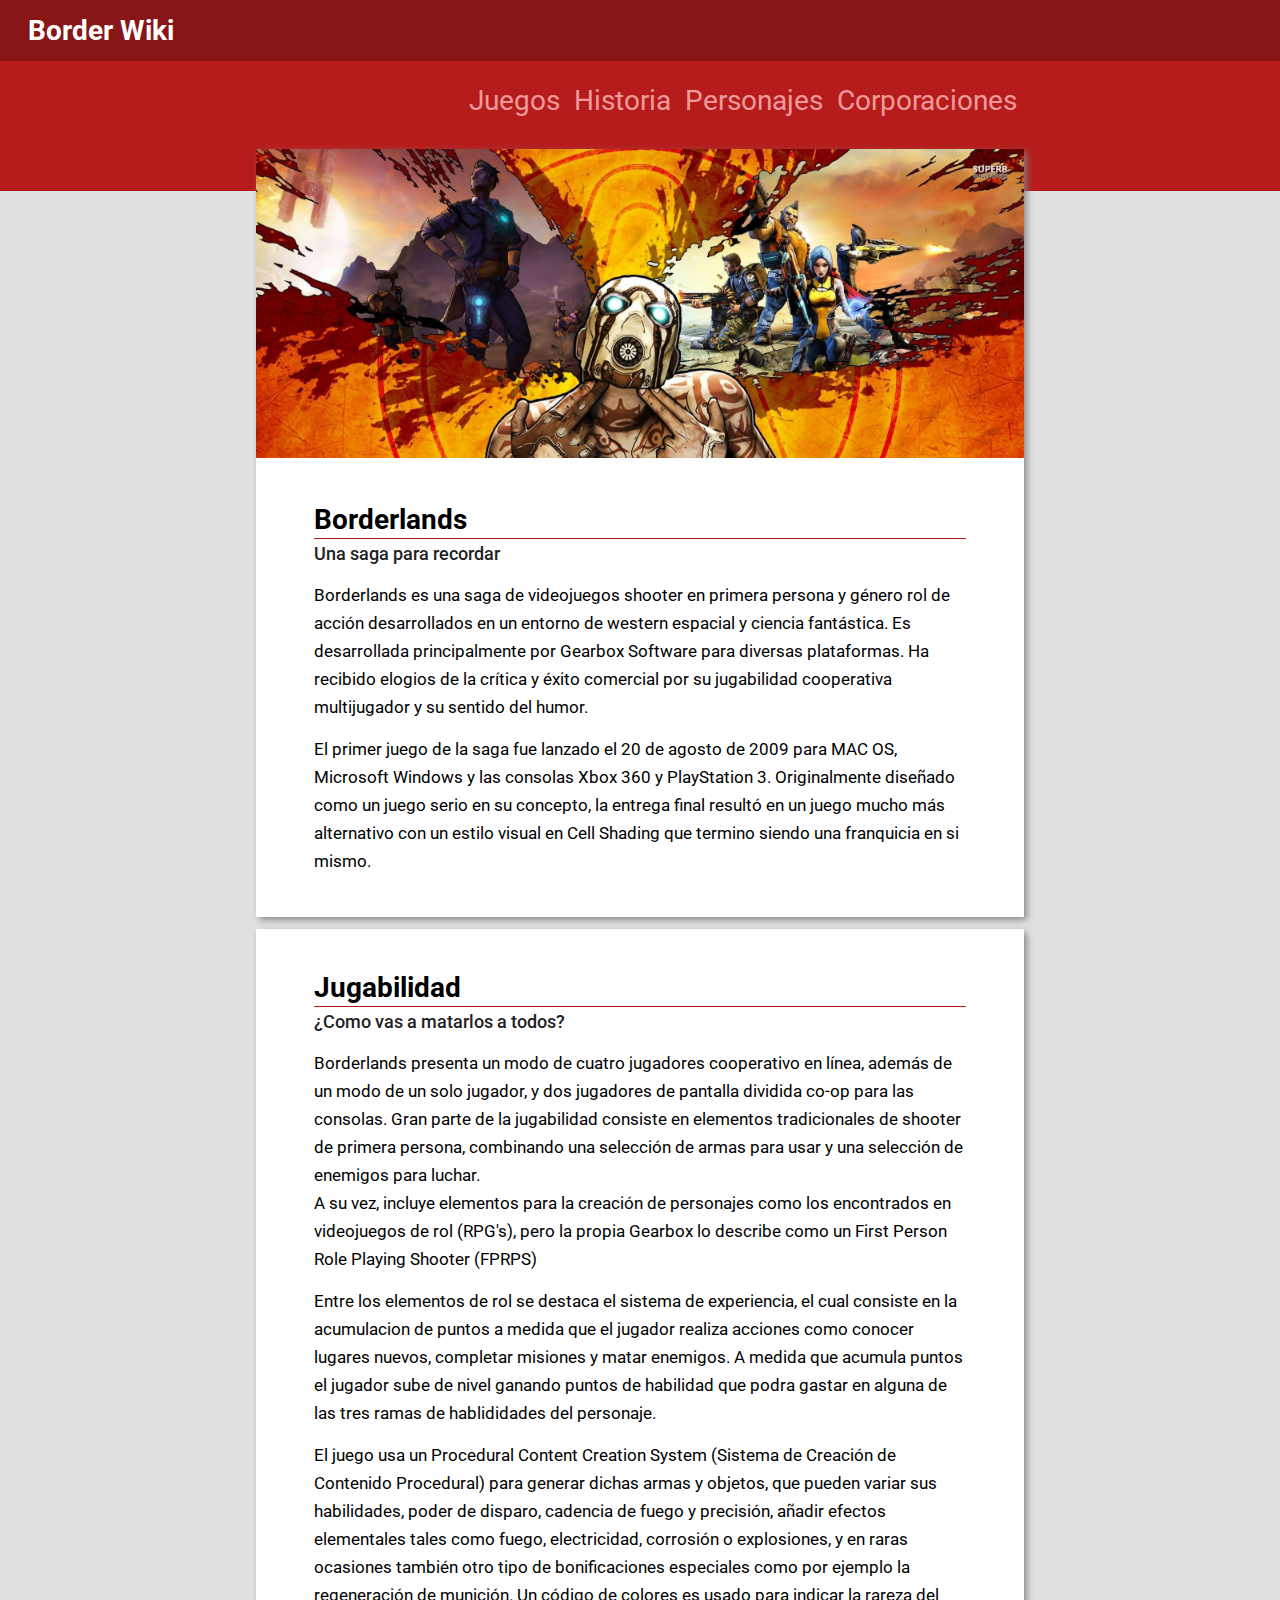
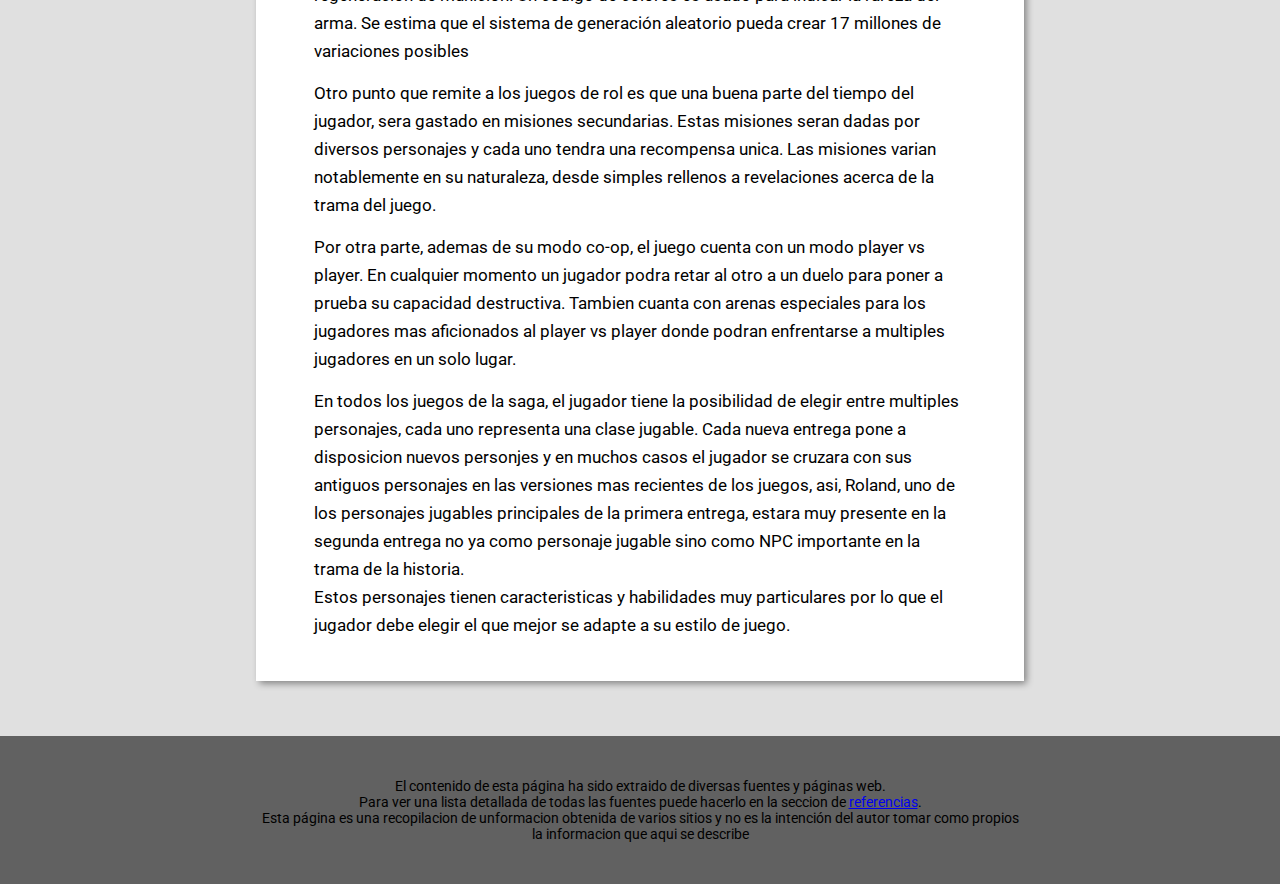
<file: index.html>
<!DOCTYPE html>
<html lang="es">
	<head>
		<title>Borderlands Wiki</title>
		<meta charset="utf-8">
		<link rel="stylesheet" type="text/css" href="style.css">
		<link rel="stylesheet" type="text/css" href="layout.css">
		<link href="https://fonts.googleapis.com/css?family=Roboto" rel="stylesheet">
	</head>

	<body>
		<header>
			<a href="index.html"><h1>Border Wiki</h1></a>
		</header>

		<nav id="navigation">
			<ul>
				<li><a href="html/corporaciones.html">Corporaciones</a></li>
				<li><a href="html/personajes.html">Personajes</a></li>
				<li><a href="html/historia.html">Historia</a></li>
				<li><a href="html/juegos.html">Juegos</a></li>
				<div></div>
			</ul>
		</nav>

		<section class="main_content">
			<img src="images/front_image.jpg" alt="Front image" class="front_image">
			<h1>Borderlands</h1>
			<h2>Una saga para recordar</h2>

			<p>Borderlands es una saga de videojuegos shooter en primera persona y género rol de acción desarrollados en un entorno de western espacial y ciencia fantástica. Es desarrollada principalmente por Gearbox Software para diversas plataformas. Ha recibido elogios de la crítica y éxito comercial por su jugabilidad cooperativa multijugador y su sentido del humor.</p>
			<p>El primer juego de la saga fue lanzado el 20 de agosto de 2009 para MAC OS, Microsoft Windows y las consolas Xbox 360 y PlayStation 3. Originalmente diseñado como un juego serio en su concepto, la entrega final resultó en un juego mucho más alternativo con un estilo visual en Cell Shading que termino siendo una franquicia en si mismo.</p>
		</section>

		<section class="main_content">
			<h1>Jugabilidad</h1>
			<h2>¿Como vas a matarlos a todos?</h2>
			
			<p>Borderlands presenta un modo de cuatro jugadores cooperativo en línea, además de un modo de un solo jugador, y dos jugadores de pantalla dividida co-op para las consolas. Gran parte de la jugabilidad consiste en elementos tradicionales de shooter de primera persona, combinando una selección de armas para usar y una selección de enemigos para luchar.<br>
			A su vez, incluye elementos para la creación de personajes como los encontrados en videojuegos de rol (RPG's), pero la propia Gearbox lo describe como un First Person Role Playing Shooter (FPRPS)</p>
			
			<p>Entre los elementos de rol se destaca el sistema de experiencia, el cual consiste en la acumulacion de puntos a medida que el jugador realiza acciones como conocer lugares nuevos, completar misiones y matar enemigos. A medida que acumula puntos el jugador sube de nivel ganando puntos de habilidad que podra gastar en alguna de las tres ramas de hablididades del personaje.</p>
			
			<p>El juego usa un Procedural Content Creation System (Sistema de Creación de Contenido Procedural) para generar dichas armas y objetos, que pueden variar sus habilidades, poder de disparo, cadencia de fuego y precisión, añadir efectos elementales tales como fuego, electricidad, corrosión o explosiones, y en raras ocasiones también otro tipo de bonificaciones especiales como por ejemplo la regeneración de munición. Un código de colores es usado para indicar la rareza del arma. Se estima que el sistema de generación aleatorio pueda crear 17 millones de variaciones posibles</p>
			
			<p>Otro punto que remite a los juegos de rol es que una buena parte del tiempo del jugador, sera gastado en misiones secundarias. Estas misiones seran dadas por diversos personajes y cada uno tendra una recompensa unica. Las misiones varian notablemente en su naturaleza, desde simples rellenos a revelaciones acerca de la trama del juego.</p>

			<p>Por otra parte, ademas de su modo co-op, el juego cuenta con un modo player vs player. En cualquier momento un jugador podra retar al otro a un duelo para poner a prueba su capacidad destructiva. Tambien cuanta con arenas especiales para los jugadores mas aficionados al player vs player donde podran enfrentarse a multiples jugadores en un solo lugar.</p>

			<p>En todos los juegos de la saga, el jugador tiene la posibilidad de elegir entre multiples personajes, cada uno representa una clase jugable. Cada nueva entrega pone a disposicion nuevos personjes y en muchos casos el jugador se cruzara con sus antiguos personajes en las versiones mas recientes de los juegos, asi, Roland, uno de los personajes jugables principales de la primera entrega, estara muy presente en la segunda entrega no ya como personaje jugable sino como NPC importante en la trama de la historia.<br>
			Estos personajes tienen caracteristicas y habilidades muy particulares por lo que el jugador debe elegir el que mejor se adapte a su estilo de juego.</p>
		</section>

		<footer>
			<p>El contenido de esta página ha sido extraido de diversas fuentes y páginas web.</p>
			<p>Para ver una lista detallada de todas las fuentes puede hacerlo en la seccion de <a href="#">referencias</a>.</p>
			<p>Esta página es una recopilacion de unformacion obtenida de varios sitios y no es la intención del autor tomar como propios la informacion que aqui se describe</p>
		</footer>


	</body>
</html>
</file>
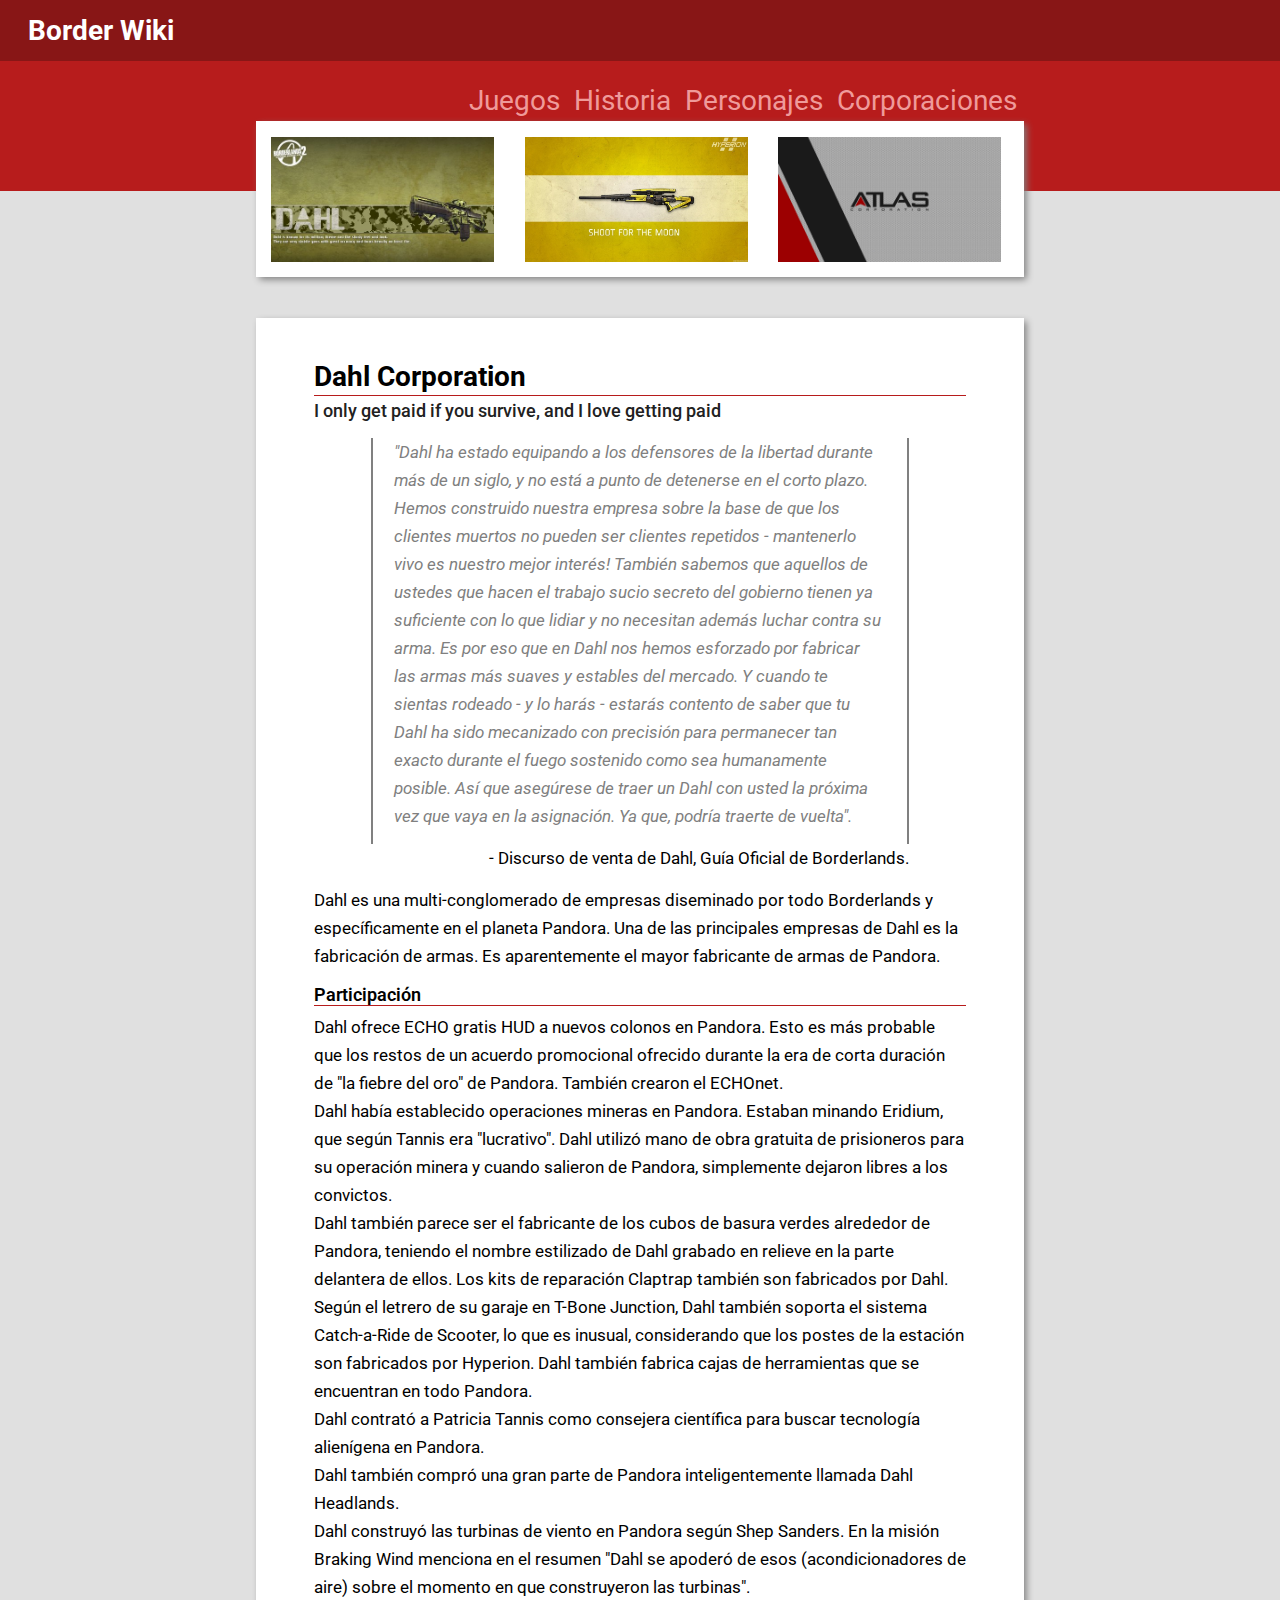
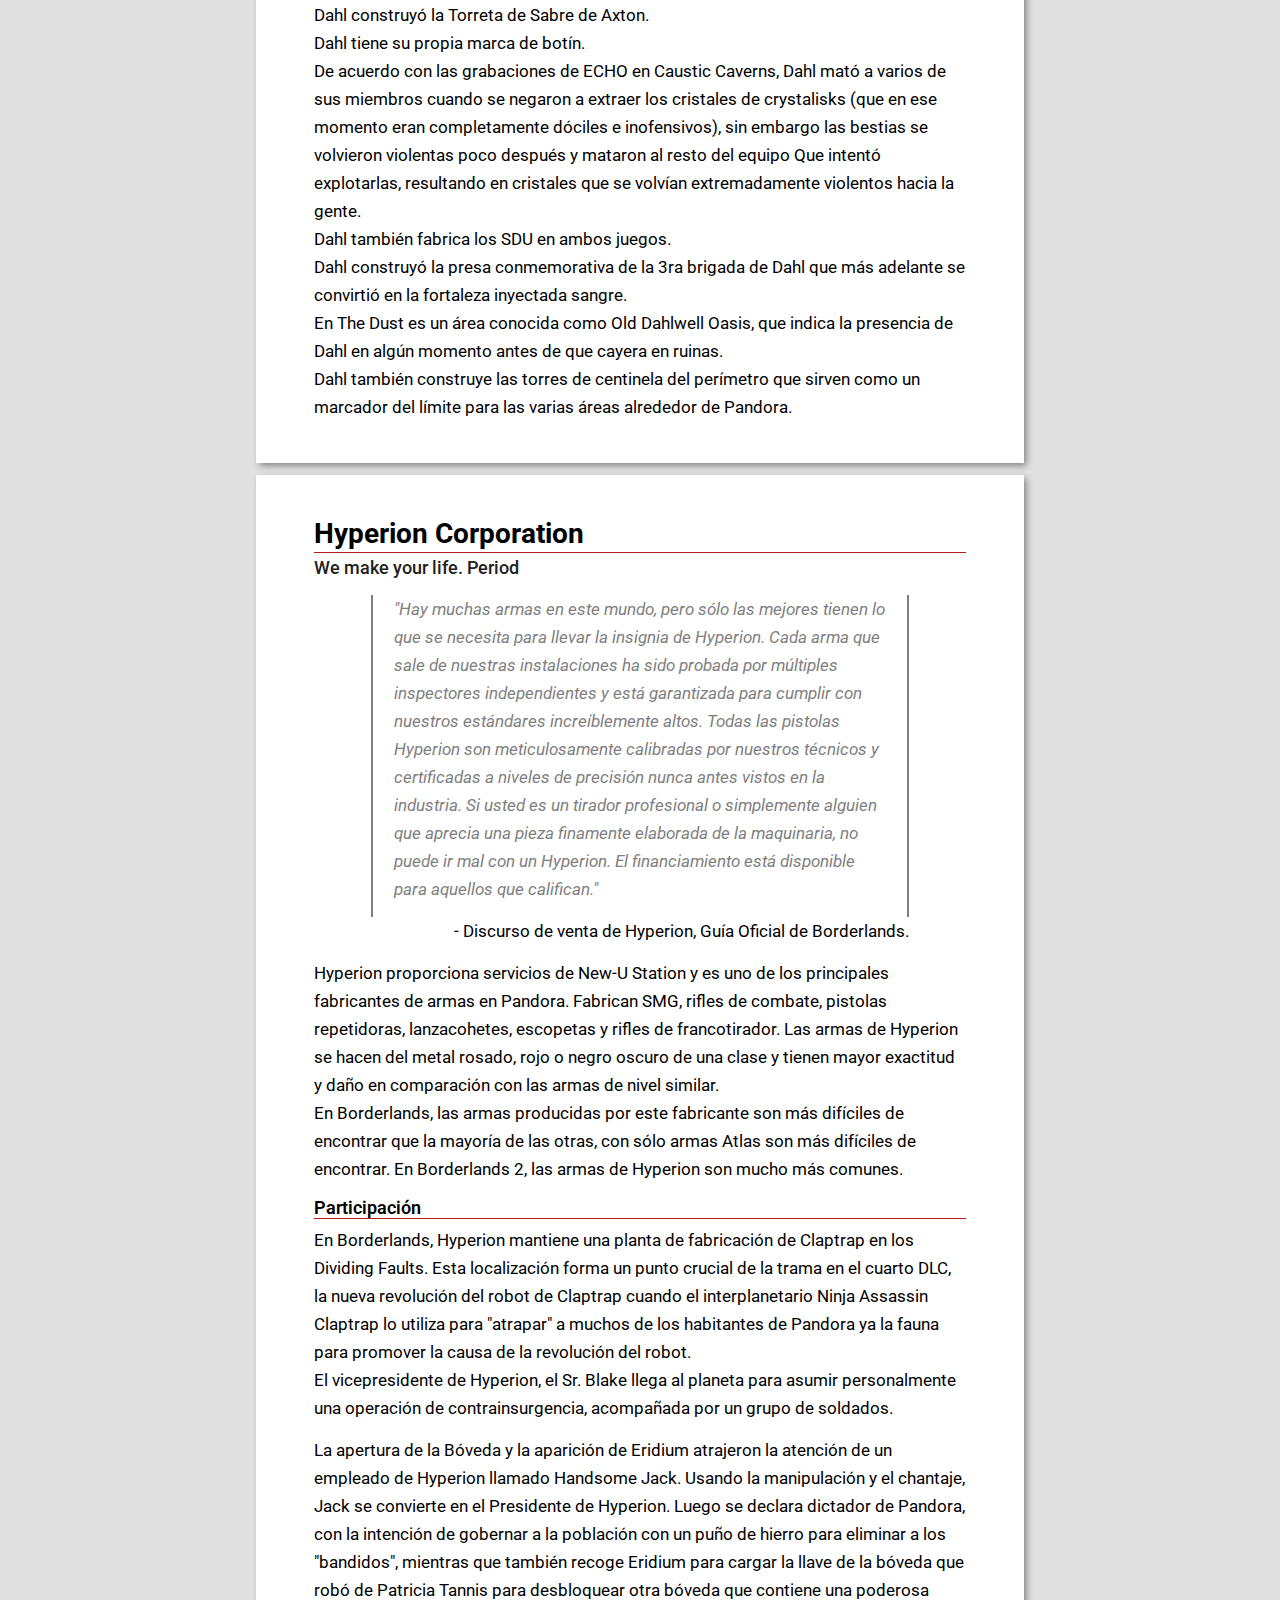
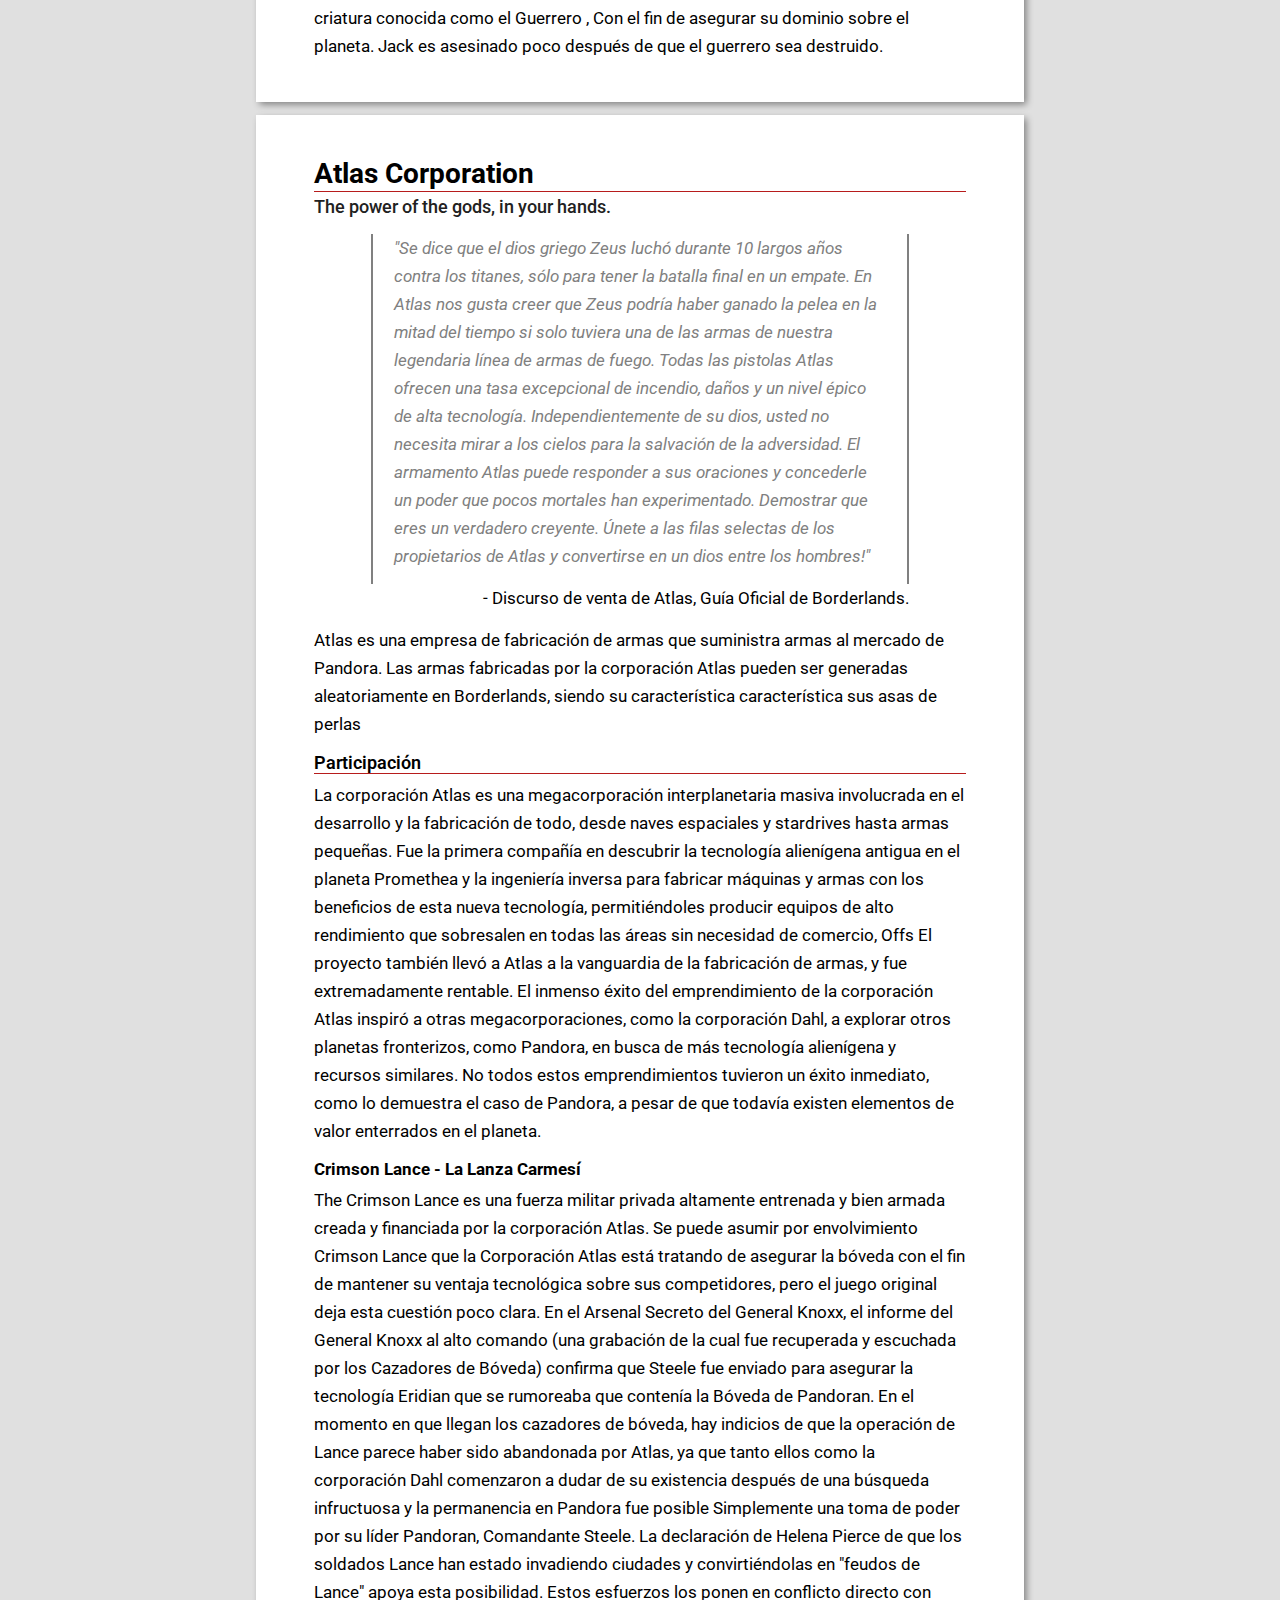
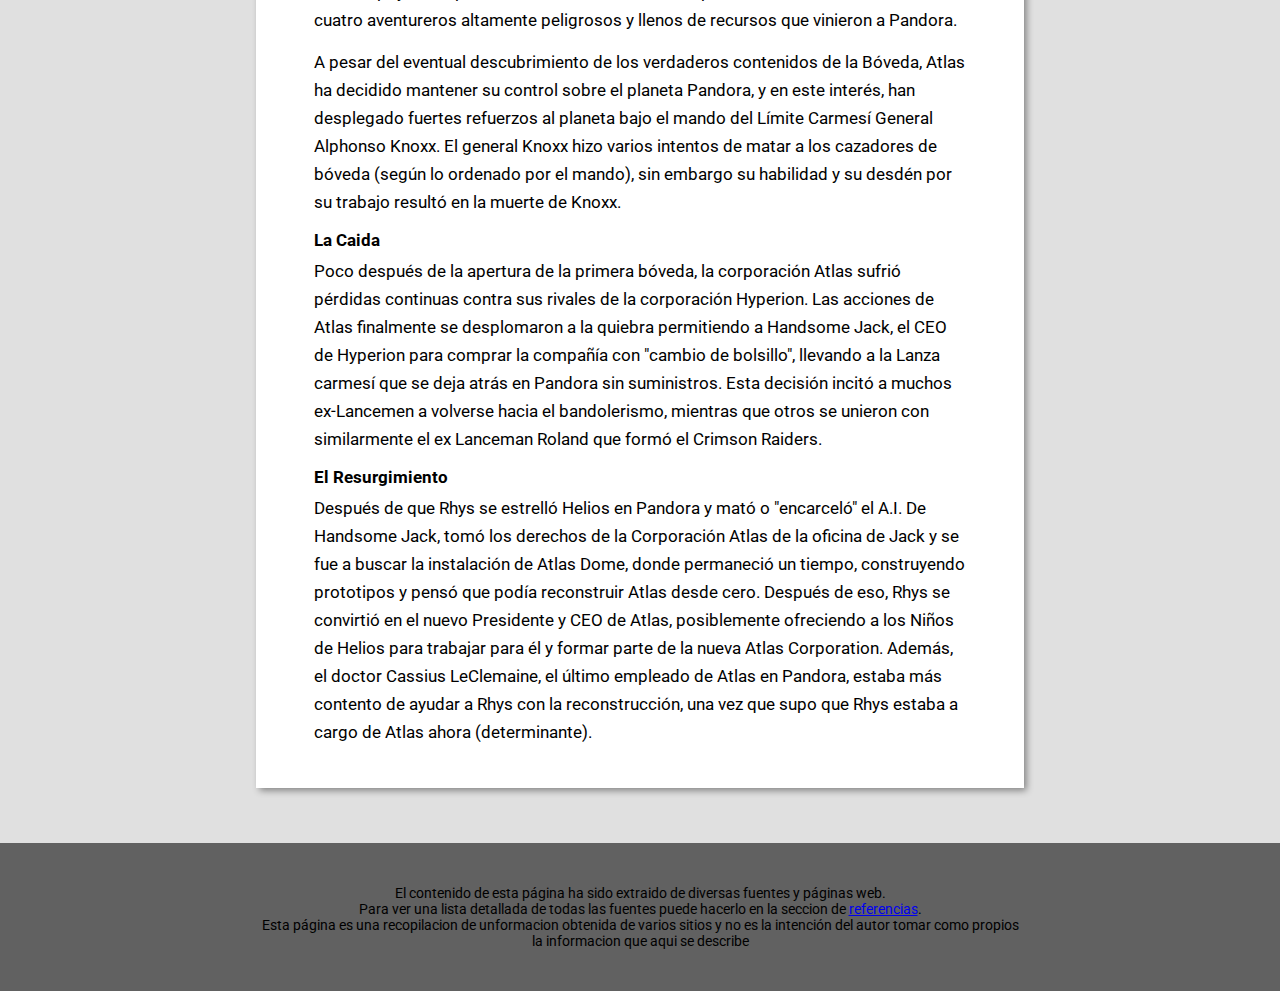
<file: html/corporaciones.html>
<!DOCTYPE html>
<html lang="es">
	<head>
		<title>Borderlands Wiki</title>
		<meta charset="utf-8">
		<link rel="stylesheet" type="text/css" href="../style.css">
		<link rel="stylesheet" type="text/css" href="../layout.css">
		<link href="https://fonts.googleapis.com/css?family=Roboto" rel="stylesheet">
	</head>

	<body>
		<header>
			<a href="../index.html"><h1>Border Wiki</h1></a>
		</header>

		<nav id="navigation">
			<ul>
				<li><a href="corporaciones.html">Corporaciones</a></li>
				<li><a href="personajes.html">Personajes</a></li>
				<li><a href="historia.html">Historia</a></li>
				<li><a href="juegos.html">Juegos</a></li>
				<div></div>
			</ul>
		</nav>

		<section class="corporaciones">
			<a href="#dahl"><img src="../images/dahl.jpg" alt="Dahl"></a>
			<a href="#hyperion"><img src="../images/hyperion.jpg" alt="Hyperion"></a>
			<a href="#atlas"><img src="../images/atlas.jpg" alt="Atlas"></a>
		</section>

		<section class="main_content" id="dahl">
			<h1>Dahl Corporation</h1>
			<h2>I only get paid if you survive, and I love getting paid</h2>
			<p class="quote">"Dahl ha estado equipando a los defensores de la libertad durante más de un siglo, y no está a punto de detenerse en el corto plazo. Hemos construido nuestra empresa sobre la base de que los clientes muertos no pueden ser clientes repetidos - mantenerlo vivo es nuestro mejor interés! También sabemos que aquellos de ustedes que hacen el trabajo sucio secreto del gobierno tienen ya suficiente con lo que lidiar y no necesitan además luchar contra su arma. Es por eso que en Dahl nos hemos esforzado por fabricar las armas más suaves y estables del mercado. Y cuando te sientas rodeado - y lo harás - estarás contento de saber que tu Dahl ha sido mecanizado con precisión para permanecer tan exacto durante el fuego sostenido como sea humanamente posible. Así que asegúrese de traer un Dahl con usted la próxima vez que vaya en la asignación. Ya que, podría traerte de vuelta".
			</p>
			<p class="quote_author">- Discurso de venta de Dahl, Guía Oficial de Borderlands.</p>
			
			<p class="resumen">Dahl es una multi-conglomerado de empresas diseminado por todo Borderlands y específicamente en el planeta Pandora. Una de las principales empresas de Dahl es la fabricación de armas. Es aparentemente el mayor fabricante de armas de Pandora.</p>
			
			<h3>Participación</h3>
			<p>Dahl ofrece ECHO gratis HUD a nuevos colonos en Pandora. Esto es más probable que los restos de un acuerdo promocional ofrecido durante la era de corta duración de "la fiebre del oro" de Pandora. También crearon el ECHOnet.<br>
			Dahl había establecido operaciones mineras en Pandora. Estaban minando Eridium, que según Tannis era "lucrativo". Dahl utilizó mano de obra gratuita de prisioneros para su operación minera y cuando salieron de Pandora, simplemente dejaron libres a los convictos.<br>
			Dahl también parece ser el fabricante de los cubos de basura verdes alrededor de Pandora, teniendo el nombre estilizado de Dahl grabado en relieve en la parte delantera de ellos. Los kits de reparación Claptrap también son fabricados por Dahl. Según el letrero de su garaje en T-Bone Junction, Dahl también soporta el sistema Catch-a-Ride de Scooter, lo que es inusual, considerando que los postes de la estación son fabricados por Hyperion.
			Dahl también fabrica cajas de herramientas que se encuentran en todo Pandora.<br>
			Dahl contrató a Patricia Tannis como consejera científica para buscar tecnología alienígena en Pandora.<br>
			Dahl también compró una gran parte de Pandora inteligentemente llamada Dahl Headlands.<br>
			Dahl construyó las turbinas de viento en Pandora según Shep Sanders. En la misión Braking Wind menciona en el resumen "Dahl se apoderó de esos (acondicionadores de aire) sobre el momento en que construyeron las turbinas".<br>
			Dahl construyó la Torreta de Sabre de Axton.<br>
			Dahl tiene su propia marca de botín.<br>
			De acuerdo con las grabaciones de ECHO en Caustic Caverns, Dahl mató a varios de sus miembros cuando se negaron a extraer los cristales de crystalisks (que en ese momento eran completamente dóciles e inofensivos), sin embargo las bestias se volvieron violentas poco después y mataron al resto del equipo Que intentó explotarlas, resultando en cristales que se volvían extremadamente violentos hacia la gente.<br>
			Dahl también fabrica los SDU en ambos juegos.<br>
			Dahl construyó la presa conmemorativa de la 3ra brigada de Dahl que más adelante se convirtió en la fortaleza inyectada sangre.<br>
			En The Dust es un área conocida como Old Dahlwell Oasis, que indica la presencia de Dahl en algún momento antes de que cayera en ruinas.<br>
			Dahl también construye las torres de centinela del perímetro que sirven como un marcador del límite para las varias áreas alrededor de Pandora.</p>
		</section>

		<section class="main_content" id="hyperion">
			<h1>Hyperion Corporation</h1>
			<h2>We make your life. Period</h2>
			<p class="quote">"Hay muchas armas en este mundo, pero sólo las mejores tienen lo que se necesita para llevar la insignia de Hyperion. Cada arma que sale de nuestras instalaciones ha sido probada por múltiples inspectores independientes y está garantizada para cumplir con nuestros estándares increíblemente altos. Todas las pistolas Hyperion son meticulosamente calibradas por nuestros técnicos y certificadas a niveles de precisión nunca antes vistos en la industria. Si usted es un tirador profesional o simplemente alguien que aprecia una pieza finamente elaborada de la maquinaria, no puede ir mal con un Hyperion. El financiamiento está disponible para aquellos que califican."</p>
			<p class="quote_author">- Discurso de venta de Hyperion, Guía Oficial de Borderlands.</p>
			
			<p class="resumen">Hyperion proporciona servicios de New-U Station y es uno de los principales fabricantes de armas en Pandora. Fabrican SMG, rifles de combate, pistolas repetidoras, lanzacohetes, escopetas y rifles de francotirador. Las armas de Hyperion se hacen del metal rosado, rojo o negro oscuro de una clase y tienen mayor exactitud y daño en comparación con las armas de nivel similar.<br>
			En Borderlands, las armas producidas por este fabricante son más difíciles de encontrar que la mayoría de las otras, con sólo armas Atlas son más difíciles de encontrar. En Borderlands 2, las armas de Hyperion son mucho más comunes.</p>
			
			<h3>Participación</h3>
			<p>En Borderlands, Hyperion mantiene una planta de fabricación de Claptrap en los Dividing Faults. Esta localización forma un punto crucial de la trama en el cuarto DLC, la nueva revolución del robot de Claptrap cuando el interplanetario Ninja Assassin Claptrap lo utiliza para "atrapar" a muchos de los habitantes de Pandora ya la fauna para promover la causa de la revolución del robot.<br>
			El vicepresidente de Hyperion, el Sr. Blake llega al planeta para asumir personalmente una operación de contrainsurgencia, acompañada por un grupo de soldados.</p>

			<p>La apertura de la Bóveda y la aparición de Eridium atrajeron la atención de un empleado de Hyperion llamado Handsome Jack. Usando la manipulación y el chantaje, Jack se convierte en el Presidente de Hyperion. Luego se declara dictador de Pandora, con la intención de gobernar a la población con un puño de hierro para eliminar a los "bandidos", mientras que también recoge Eridium para cargar la llave de la bóveda que robó de Patricia Tannis para desbloquear otra bóveda que contiene una poderosa criatura conocida como el Guerrero , Con el fin de asegurar su dominio sobre el planeta. Jack es asesinado poco después de que el guerrero sea destruido.</p>
		</section>

		<section class="main_content" id="atlas">
			<h1>Atlas Corporation</h1>
			<h2>The power of the gods, in your hands.</h2>
			<p class=quote>"Se dice que el dios griego Zeus luchó durante 10 largos años contra los titanes, sólo para tener la batalla final en un empate. En Atlas nos gusta creer que Zeus podría haber ganado la pelea en la mitad del tiempo si solo tuviera una de las armas de nuestra legendaria línea de armas de fuego. Todas las pistolas Atlas ofrecen una tasa excepcional de incendio, daños y un nivel épico de alta tecnología. Independientemente de su dios, usted no necesita mirar a los cielos para la salvación de la adversidad. El armamento Atlas puede responder a sus oraciones y concederle un poder que pocos mortales han experimentado. Demostrar que eres un verdadero creyente. Únete a las filas selectas de los propietarios de Atlas y convertirse en un dios entre los hombres!"</p>
			<p class="quote_author">- Discurso de venta de Atlas, Guía Oficial de Borderlands.</p>

			<p class="resumen">Atlas es una empresa de fabricación de armas que suministra armas al mercado de Pandora. Las armas fabricadas por la corporación Atlas pueden ser generadas aleatoriamente en Borderlands, siendo su característica característica sus asas de perlas</p>
			
			<h3>Participación</h3>
			<p>La corporación Atlas es una megacorporación interplanetaria masiva involucrada en el desarrollo y la fabricación de todo, desde naves espaciales y stardrives hasta armas pequeñas. Fue la primera compañía en descubrir la tecnología alienígena antigua en el planeta Promethea y la ingeniería inversa para fabricar máquinas y armas con los beneficios de esta nueva tecnología, permitiéndoles producir equipos de alto rendimiento que sobresalen en todas las áreas sin necesidad de comercio, Offs El proyecto también llevó a Atlas a la vanguardia de la fabricación de armas, y fue extremadamente rentable. El inmenso éxito del emprendimiento de la corporación Atlas inspiró a otras megacorporaciones, como la corporación Dahl, a explorar otros planetas fronterizos, como Pandora, en busca de más tecnología alienígena y recursos similares. No todos estos emprendimientos tuvieron un éxito inmediato, como lo demuestra el caso de Pandora, a pesar de que todavía existen elementos de valor enterrados en el planeta.</p>

			<h4>Crimson Lance - La Lanza Carmesí</h4>
			<p>The Crimson Lance es una fuerza militar privada altamente entrenada y bien armada creada y financiada por la corporación Atlas. Se puede asumir por envolvimiento Crimson Lance que la Corporación Atlas está tratando de asegurar la bóveda con el fin de mantener su ventaja tecnológica sobre sus competidores, pero el juego original deja esta cuestión poco clara. En el Arsenal Secreto del General Knoxx, el informe del General Knoxx al alto comando (una grabación de la cual fue recuperada y escuchada por los Cazadores de Bóveda) confirma que Steele fue enviado para asegurar la tecnología Eridian que se rumoreaba que contenía la Bóveda de Pandoran. En el momento en que llegan los cazadores de bóveda, hay indicios de que la operación de Lance parece haber sido abandonada por Atlas, ya que tanto ellos como la corporación Dahl comenzaron a dudar de su existencia después de una búsqueda infructuosa y la permanencia en Pandora fue posible Simplemente una toma de poder por su líder Pandoran, Comandante Steele. La declaración de Helena Pierce de que los soldados Lance han estado invadiendo ciudades y convirtiéndolas en "feudos de Lance" apoya esta posibilidad. Estos esfuerzos los ponen en conflicto directo con cuatro aventureros altamente peligrosos y llenos de recursos que vinieron a Pandora.</p>
			<p>A pesar del eventual descubrimiento de los verdaderos contenidos de la Bóveda, Atlas ha decidido mantener su control sobre el planeta Pandora, y en este interés, han desplegado fuertes refuerzos al planeta bajo el mando del Límite Carmesí General Alphonso Knoxx. El general Knoxx hizo varios intentos de matar a los cazadores de bóveda (según lo ordenado por el mando), sin embargo su habilidad y su desdén por su trabajo resultó en la muerte de Knoxx.</p>

			<h4>La Caida</h4>
			<p>Poco después de la apertura de la primera bóveda, la corporación Atlas sufrió pérdidas continuas contra sus rivales de la corporación Hyperion. Las acciones de Atlas finalmente se desplomaron a la quiebra permitiendo a Handsome Jack, el CEO de Hyperion para comprar la compañía con "cambio de bolsillo", llevando a la Lanza carmesí que se deja atrás en Pandora sin suministros. Esta decisión incitó a muchos ex-Lancemen a volverse hacia el bandolerismo, mientras que otros se unieron con similarmente el ex Lanceman Roland que formó el Crimson Raiders.</p>

			<h4>El Resurgimiento</h4>
			<p>Después de que Rhys se estrelló Helios en Pandora y mató o "encarceló" el A.I. De Handsome Jack, tomó los derechos de la Corporación Atlas de la oficina de Jack y se fue a buscar la instalación de Atlas Dome, donde permaneció un tiempo, construyendo prototipos y pensó que podía reconstruir Atlas desde cero. Después de eso, Rhys se convirtió en el nuevo Presidente y CEO de Atlas, posiblemente ofreciendo a los Niños de Helios para trabajar para él y formar parte de la nueva Atlas Corporation. Además, el doctor Cassius LeClemaine, el último empleado de Atlas en Pandora, estaba más contento de ayudar a Rhys con la reconstrucción, una vez que supo que Rhys estaba a cargo de Atlas ahora (determinante).</p>
		</section>

		<footer>
			<p>El contenido de esta página ha sido extraido de diversas fuentes y páginas web.</p>
			<p>Para ver una lista detallada de todas las fuentes puede hacerlo en la seccion de <a href="#">referencias</a>.</p>
			<p>Esta página es una recopilacion de unformacion obtenida de varios sitios y no es la intención del autor tomar como propios la informacion que aqui se describe</p>
		</footer>

	</body>
</html>
</file>
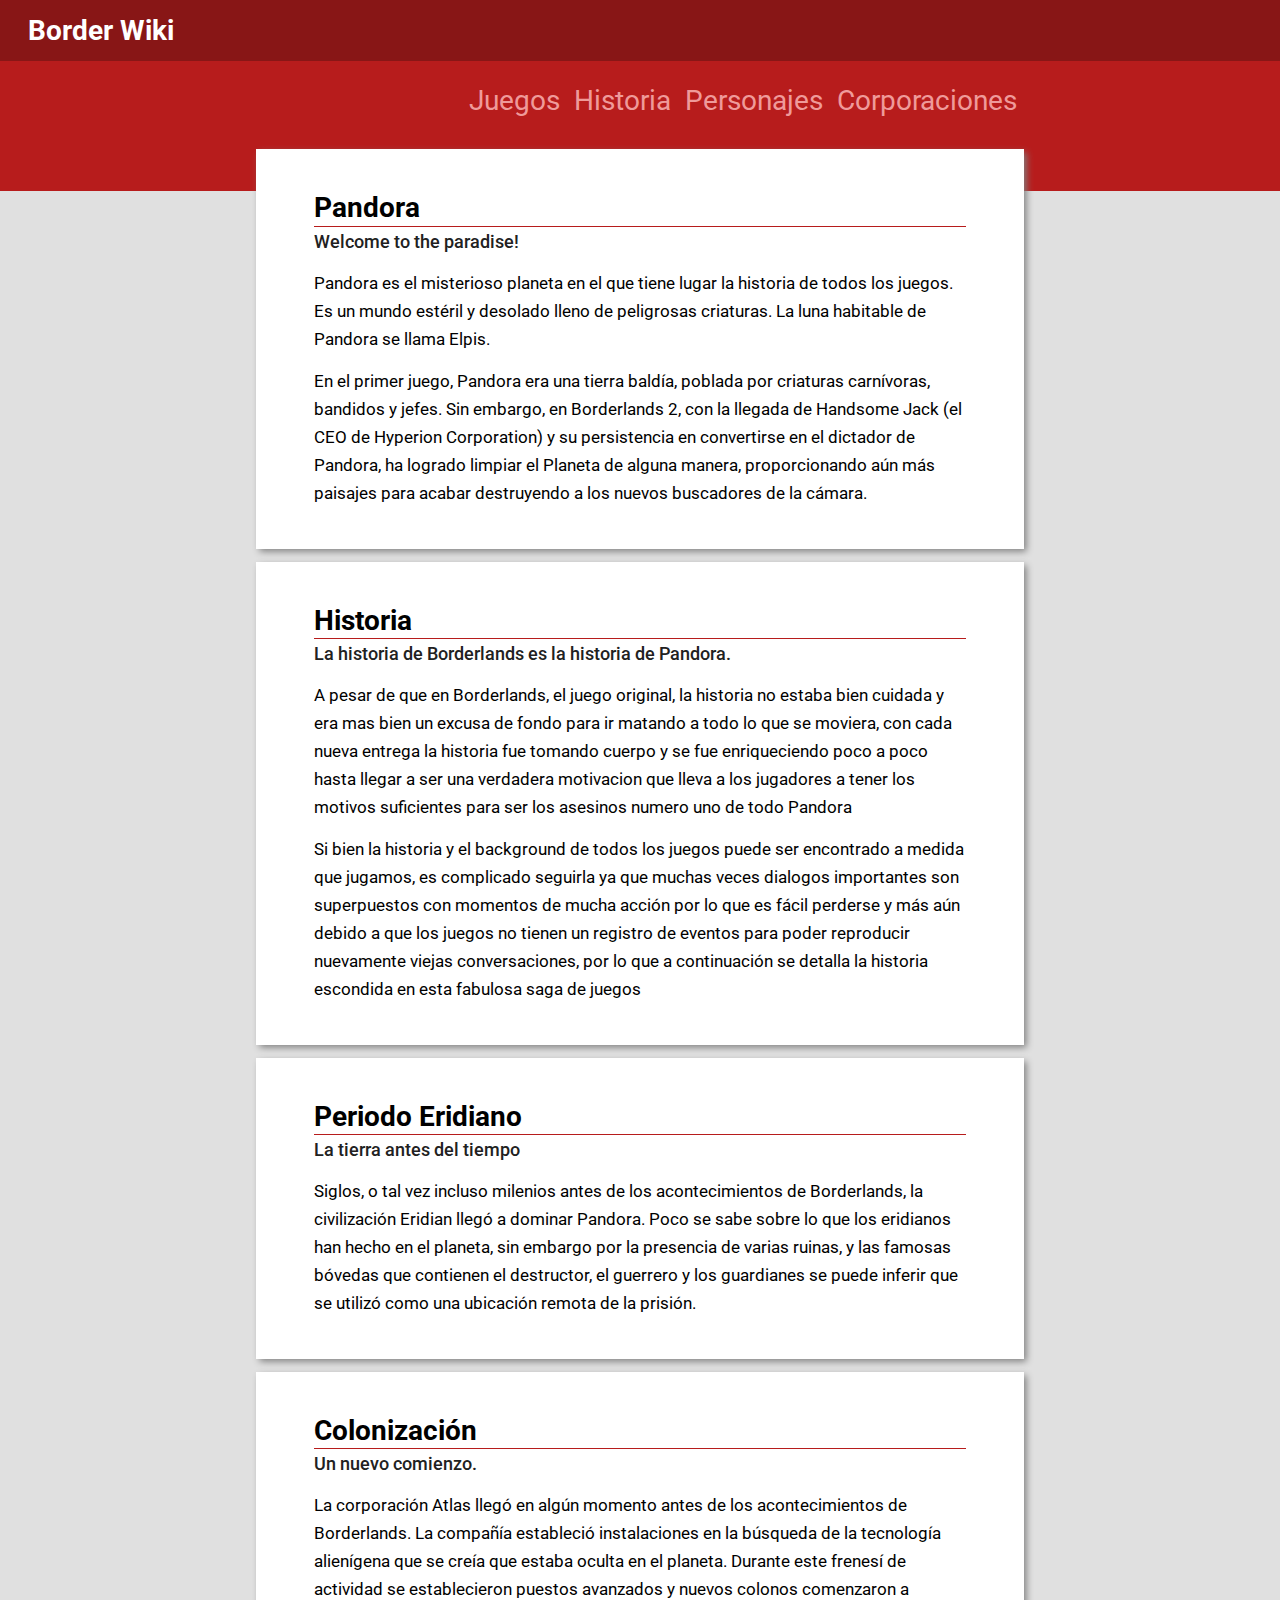
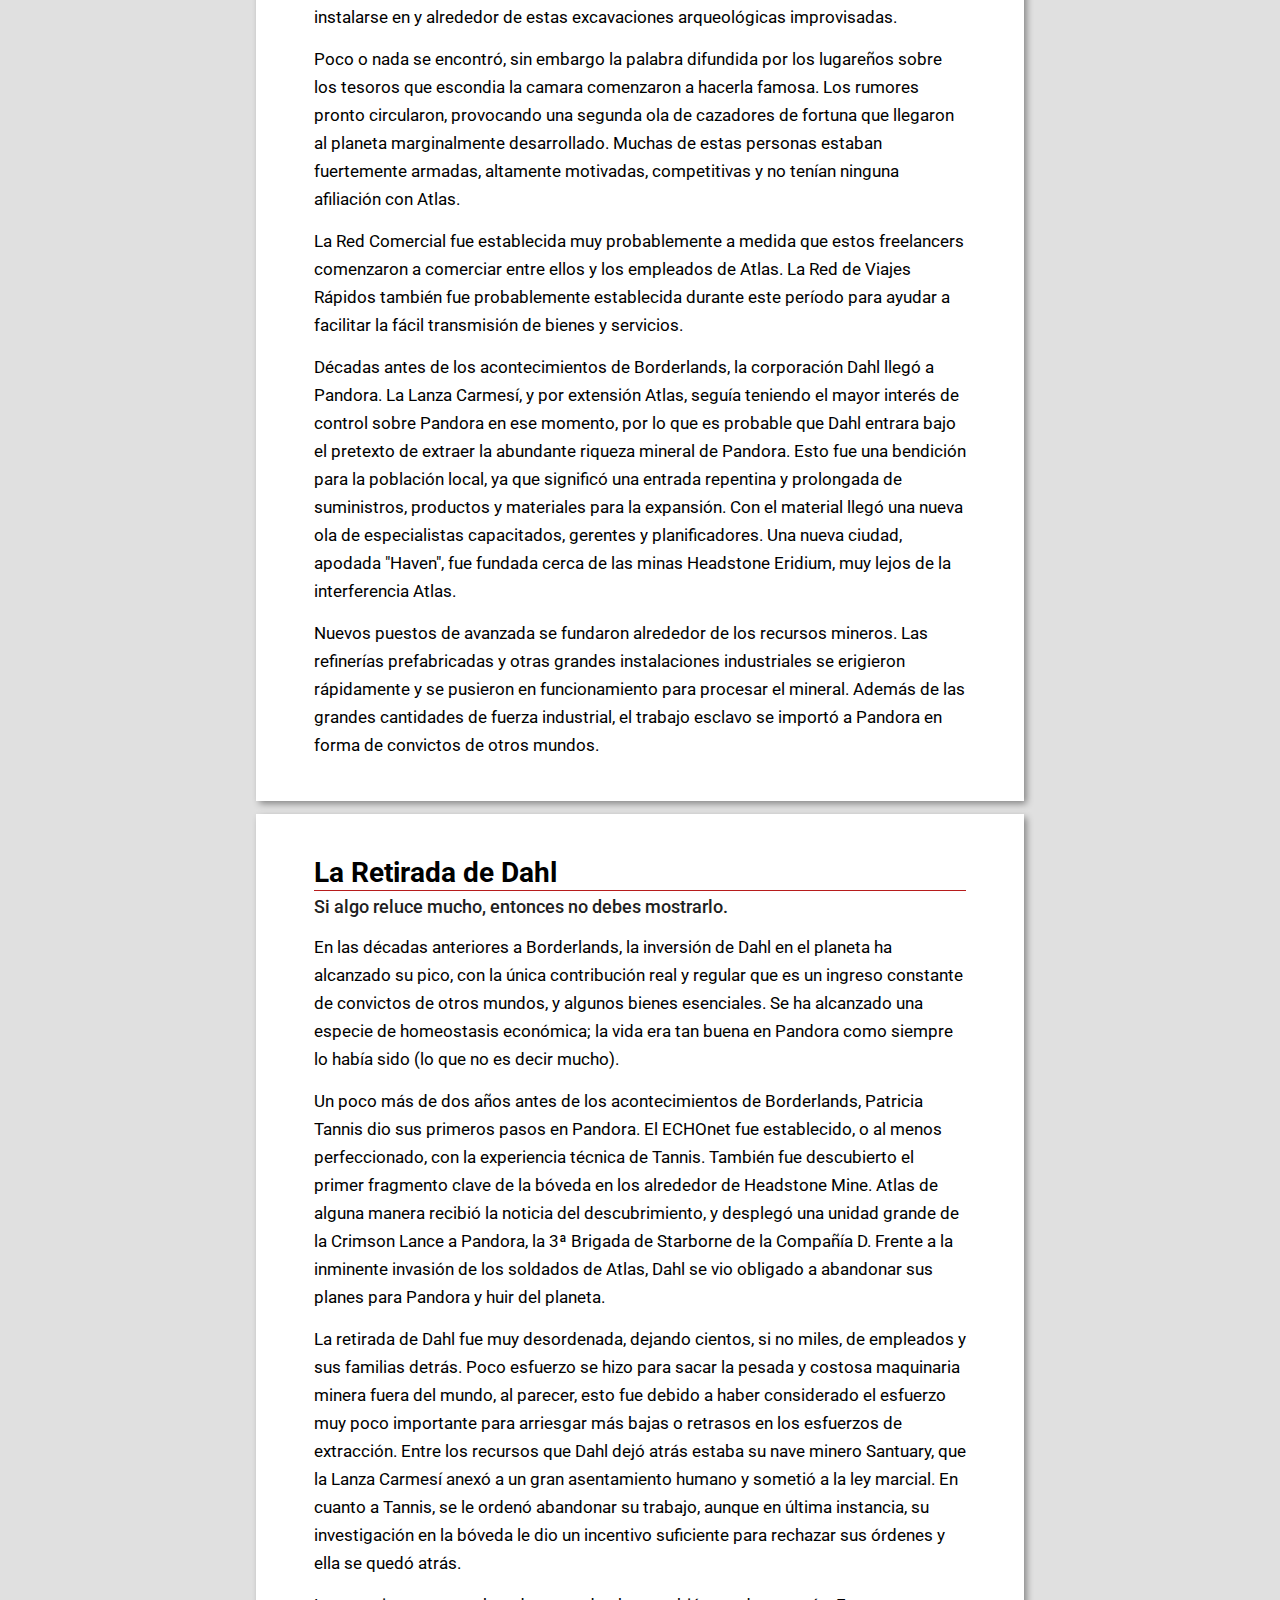
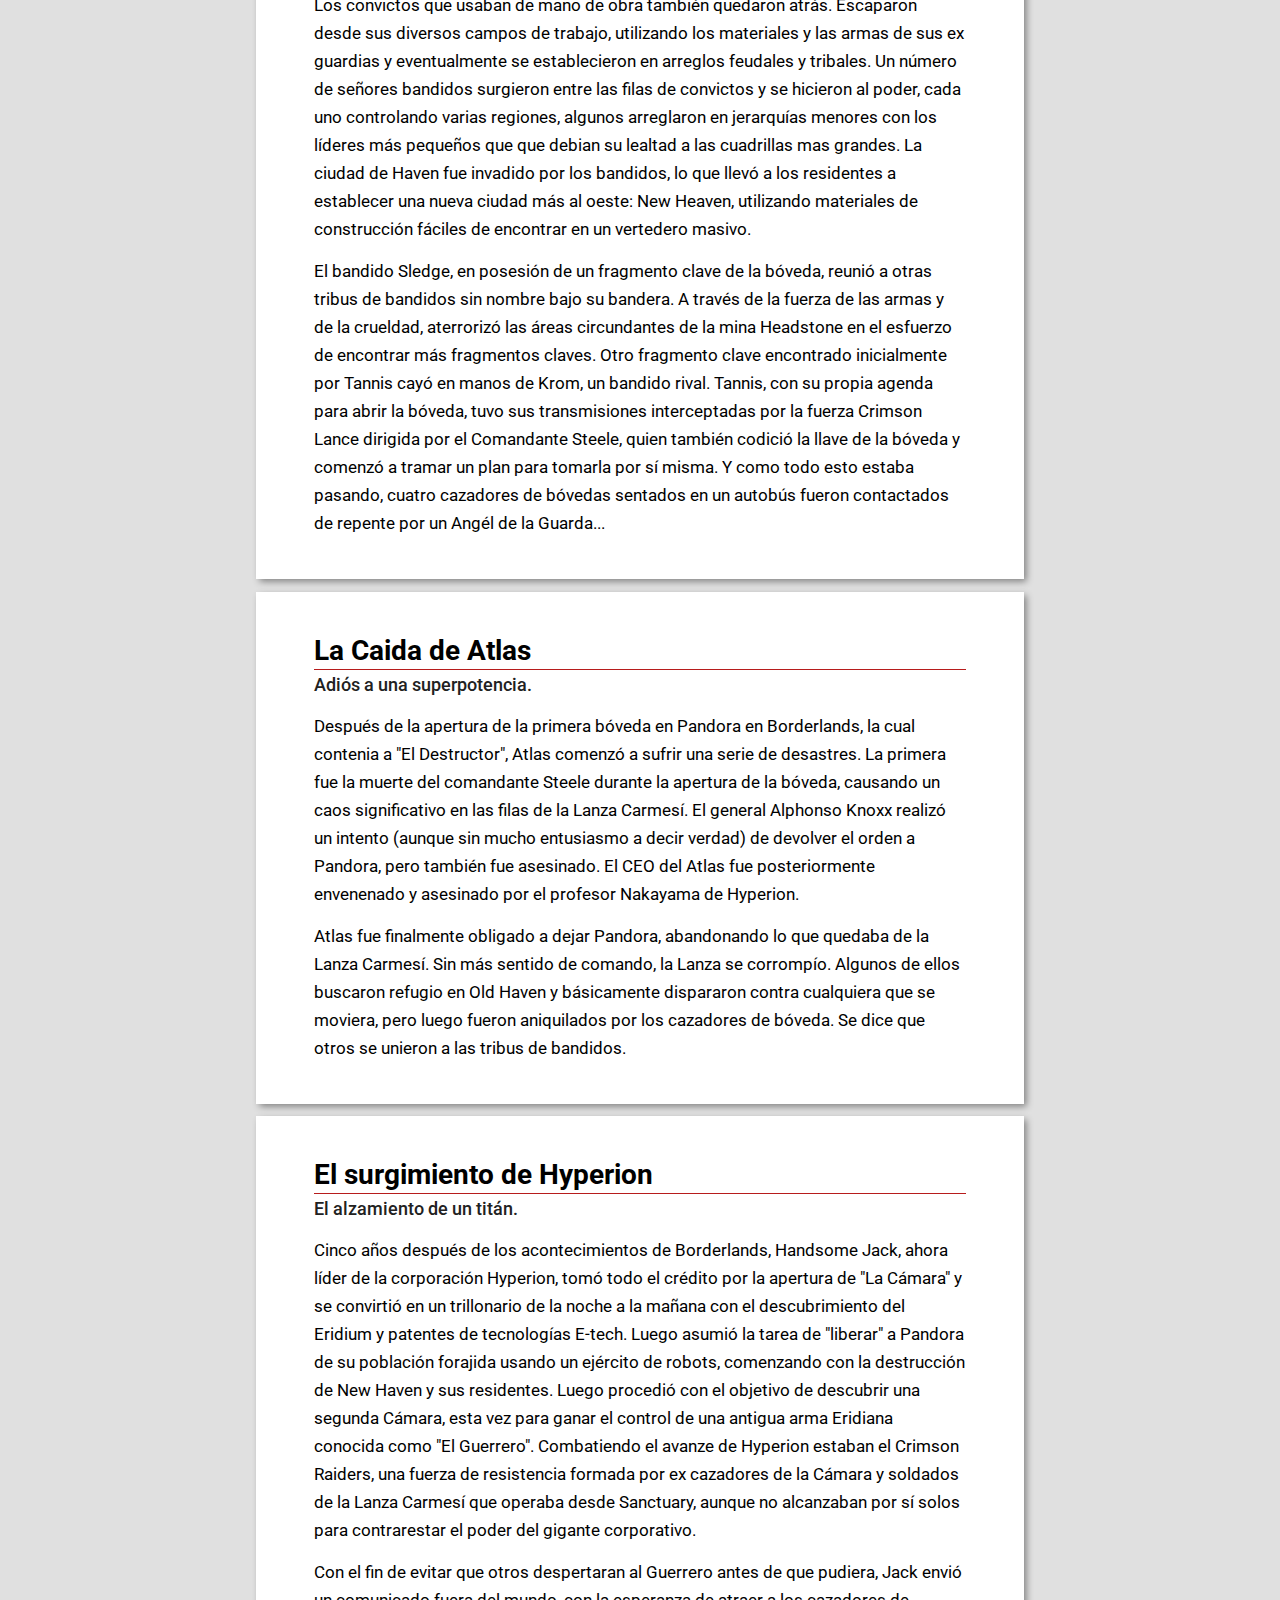
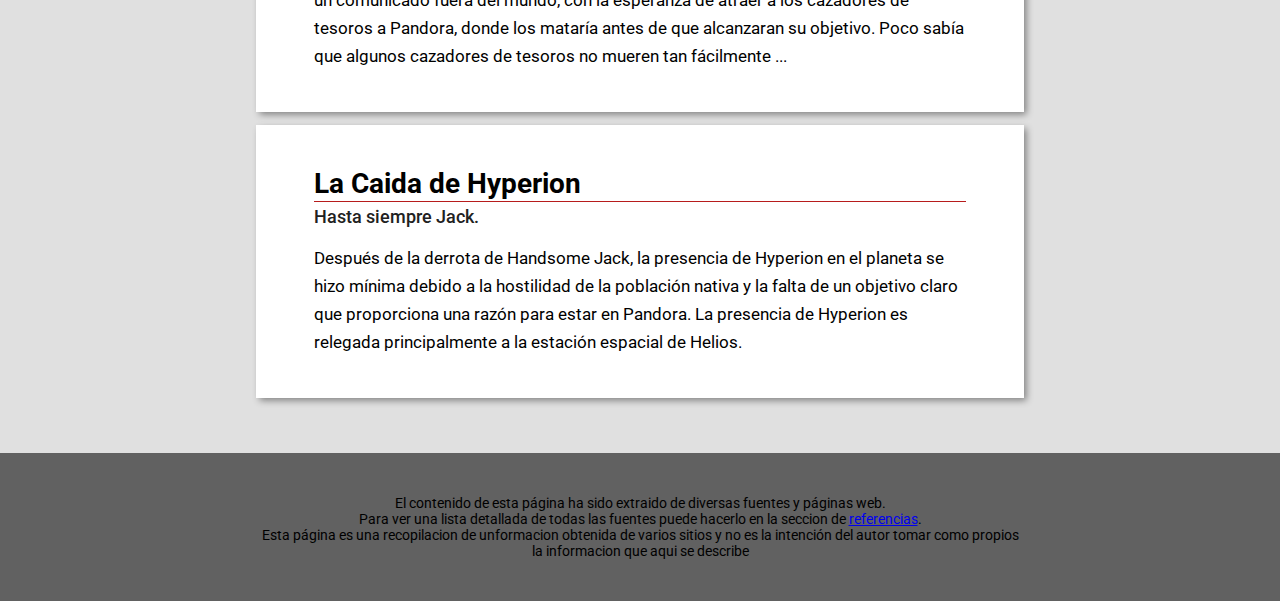
<file: html/historia.html>
<!DOCTYPE html>
<html lang="es">
	<head>
		<title>Borderlands Wiki</title>
		<meta charset="utf-8">
		<link rel="stylesheet" type="text/css" href="../style.css">
		<link rel="stylesheet" type="text/css" href="../layout.css">
		<link href="https://fonts.googleapis.com/css?family=Roboto" rel="stylesheet">
	</head>

	<body>
		<header>
			<a href="../index.html"><h1>Border Wiki</h1></a>
		</header>

		<nav id="navigation">
			<ul>	
				<li><a href="corporaciones.html">Corporaciones</a></li>
				<li><a href="personajes.html">Personajes</a></li>
				<li><a href="historia.html">Historia</a></li>
				<li><a href="juegos.html">Juegos</a></li>
				<div></div>
			</ul>
		</nav>

		<section class="main_content">
			<h1>Pandora</h1>
			<h2>Welcome to the paradise!</h2>
			<p>Pandora es el misterioso planeta en el que tiene lugar la historia de todos los juegos. Es un mundo estéril y desolado lleno de peligrosas criaturas. La luna habitable de Pandora se llama Elpis.</p>
			<p> En el primer juego, Pandora era una tierra baldía, poblada por criaturas carnívoras, bandidos y jefes. Sin embargo, en Borderlands 2, con la llegada de Handsome Jack (el CEO de Hyperion Corporation) y su persistencia en convertirse en el dictador de Pandora, ha logrado limpiar el Planeta de alguna manera, proporcionando aún más paisajes para acabar destruyendo a los nuevos buscadores de la cámara.</p>
		</section>

		<section class="main_content">
			<h1>Historia</h1>
			<h2>La historia de Borderlands es la historia de Pandora.</h2>
			
			<p>A pesar de que en Borderlands, el juego original, la historia no estaba bien cuidada y era mas bien un excusa de fondo para ir matando a todo lo que se moviera, con cada nueva entrega la historia fue tomando cuerpo y se fue enriqueciendo poco a poco hasta llegar a ser una verdadera motivacion que lleva a los jugadores a tener los motivos suficientes para ser los asesinos numero uno de todo Pandora</p>
			
			<p>Si bien la historia y el background de todos los juegos puede ser encontrado a medida que jugamos, es complicado seguirla ya que muchas veces dialogos importantes son superpuestos con momentos de mucha acción por lo que es fácil perderse y más aún debido a que los juegos no tienen un registro de eventos para poder reproducir nuevamente viejas conversaciones, por lo que a continuación se detalla la historia escondida en esta fabulosa saga de juegos</p>
		</section>

		<section class="main_content">
			<h1>Periodo Eridiano</h1>
			<h2>La tierra antes del tiempo</h2>
			
			<p>Siglos, o tal vez incluso milenios antes de los acontecimientos de Borderlands, la civilización Eridian llegó a dominar Pandora. Poco se sabe sobre lo que los eridianos han hecho en el planeta, sin embargo por la presencia de varias ruinas, y las famosas bóvedas que contienen el destructor, el guerrero y los guardianes se puede inferir que se utilizó como una ubicación remota de la prisión.</p>
		</section>

		<section class="main_content">
			<h1>Colonización</h1>
			<h2>Un nuevo comienzo.</h2>
			
			<p>La corporación Atlas llegó en algún momento antes de los acontecimientos de Borderlands. La compañía estableció instalaciones en la búsqueda de la tecnología alienígena que se creía que estaba oculta en el planeta. Durante este frenesí de actividad se establecieron puestos avanzados y nuevos colonos comenzaron a instalarse en y alrededor de estas excavaciones arqueológicas improvisadas.</p>

			<p>Poco o nada se encontró, sin embargo la palabra difundida por los lugareños sobre los tesoros que escondia la camara comenzaron a hacerla famosa. Los rumores pronto circularon, provocando una segunda ola de cazadores de fortuna que llegaron al planeta marginalmente desarrollado. Muchas de estas personas estaban fuertemente armadas, altamente motivadas, competitivas y no tenían ninguna afiliación con Atlas.</p>

			<p>La Red Comercial fue establecida muy probablemente a medida que estos freelancers comenzaron a comerciar entre ellos y los empleados de Atlas. La Red de Viajes Rápidos también fue probablemente establecida durante este período para ayudar a facilitar la fácil transmisión de bienes y servicios.</p>

			<p>Décadas antes de los acontecimientos de Borderlands, la corporación Dahl llegó a Pandora. La Lanza Carmesí, y por extensión Atlas, seguía teniendo el mayor interés de control sobre Pandora en ese momento, por lo que es probable que Dahl entrara bajo el pretexto de extraer la abundante riqueza mineral de Pandora. Esto fue una bendición para la población local, ya que significó una entrada repentina y prolongada de suministros, productos y materiales para la expansión. Con el material llegó una nueva ola de especialistas capacitados, gerentes y planificadores. Una nueva ciudad, apodada "Haven", fue fundada cerca de las minas Headstone Eridium, muy lejos de la interferencia Atlas.</p>

			<p>Nuevos puestos de avanzada se fundaron alrededor de los recursos mineros. Las refinerías prefabricadas y otras grandes instalaciones industriales se erigieron rápidamente y se pusieron en funcionamiento para procesar el mineral. Además de las grandes cantidades de fuerza industrial, el trabajo esclavo se importó a Pandora en forma de convictos de otros mundos.</p>
		</section>

		<section class="main_content">
			<h1>La Retirada de Dahl</h1>
			<h2>Si algo reluce mucho, entonces no debes mostrarlo.</h2>
			
			<p>En las décadas anteriores a Borderlands, la inversión de Dahl en el planeta ha alcanzado su pico, con la única contribución real y regular que es un ingreso constante de convictos de otros mundos, y algunos bienes esenciales. Se ha alcanzado una especie de homeostasis económica; la vida era tan buena en Pandora como siempre lo había sido (lo que no es decir mucho).</p>

			<p>Un poco más de dos años antes de los acontecimientos de Borderlands, Patricia Tannis dio sus primeros pasos en Pandora. El ECHOnet fue establecido, o al menos perfeccionado, con la experiencia técnica de Tannis. También fue descubierto el primer fragmento clave de la bóveda en los alrededor de Headstone Mine. Atlas de alguna manera recibió la noticia del descubrimiento, y desplegó una unidad grande de la Crimson Lance a Pandora, la 3ª Brigada de Starborne de la Compañía D. Frente a la inminente invasión de los soldados de Atlas, Dahl se vio obligado a abandonar sus planes para Pandora y huir del planeta.</p>

			<p>La retirada de Dahl fue muy desordenada, dejando cientos, si no miles, de empleados y sus familias detrás. Poco esfuerzo se hizo para sacar la pesada y costosa maquinaria minera fuera del mundo, al parecer, esto fue debido a haber considerado el esfuerzo muy poco importante para arriesgar más bajas o retrasos en los esfuerzos de extracción. Entre los recursos que Dahl dejó atrás estaba su nave minero Santuary, que la Lanza Carmesí anexó a un gran asentamiento humano y sometió a la ley marcial. En cuanto a Tannis, se le ordenó abandonar su trabajo, aunque en última instancia, su investigación en la bóveda le dio un incentivo suficiente para rechazar sus órdenes y ella se quedó atrás.</p>

			<p>Los convictos que usaban de mano de obra también quedaron atrás. Escaparon desde sus diversos campos de trabajo, utilizando los materiales y las armas de sus ex guardias y eventualmente se establecieron en arreglos feudales y tribales. Un número de señores bandidos surgieron entre las filas de convictos y se hicieron al poder, cada uno controlando varias regiones, algunos arreglaron en jerarquías menores con los líderes más pequeños que que debian su lealtad a las cuadrillas mas grandes. La ciudad de Haven fue invadido por los bandidos, lo que llevó a los residentes a establecer una nueva ciudad más al oeste: New Heaven, utilizando materiales de construcción fáciles de encontrar en un vertedero masivo.</p>

			<p>El bandido Sledge, en posesión de un fragmento clave de la bóveda, reunió a otras tribus de bandidos sin nombre bajo su bandera. A través de la fuerza de las armas y de la crueldad, aterrorizó las áreas circundantes de la mina Headstone en el esfuerzo de encontrar más fragmentos claves. Otro fragmento clave encontrado inicialmente por Tannis cayó en manos de Krom, un bandido rival. Tannis, con su propia agenda para abrir la bóveda, tuvo sus transmisiones interceptadas por la fuerza Crimson Lance dirigida por el Comandante Steele, quien también codició la llave de la bóveda y comenzó a tramar un plan para tomarla por sí misma. Y como todo esto estaba pasando, cuatro cazadores de bóvedas sentados en un autobús fueron contactados de repente por un Angél de la Guarda...</p>
		</section>

		<section class="main_content">
			<h1>La Caida de Atlas</h1>
			<h2>Adiós a una superpotencia.</h2>
			
			<p>Después de la apertura de la primera bóveda en Pandora en Borderlands, la cual contenia a "El Destructor", Atlas comenzó a sufrir una serie de desastres. La primera fue la muerte del comandante Steele durante la apertura de la bóveda, causando un caos significativo en las filas de la Lanza Carmesí. El general Alphonso Knoxx realizó un intento (aunque sin mucho entusiasmo a decir verdad) de devolver el orden a Pandora, pero también fue asesinado. El CEO del Atlas fue posteriormente envenenado y asesinado por el profesor Nakayama de Hyperion.</p>

			<p>Atlas fue finalmente obligado a dejar Pandora, abandonando lo que quedaba de la Lanza Carmesí. Sin más sentido de comando, la Lanza se corrompío. Algunos de ellos buscaron refugio en Old Haven y básicamente dispararon contra cualquiera que se moviera, pero luego fueron aniquilados por los cazadores de bóveda. Se dice que otros se unieron a las tribus de bandidos.</p>
		</section>

		<section class="main_content">
			<h1>El surgimiento de Hyperion</h1>
			<h2>El alzamiento de un titán.</h2>
			
			<p>Cinco años después de los acontecimientos de Borderlands, Handsome Jack, ahora líder de la corporación Hyperion, tomó todo el crédito por la apertura de "La Cámara" y se convirtió en un trillonario de la noche a la mañana con el descubrimiento del Eridium y patentes de tecnologías E-tech. Luego asumió la tarea de "liberar" a Pandora de su población forajida usando un ejército de robots, comenzando con la destrucción de New Haven y sus residentes. Luego procedió con el objetivo de descubrir una segunda Cámara, esta vez para ganar el control de una antigua arma Eridiana conocida como "El Guerrero". Combatiendo el avanze de Hyperion estaban el Crimson Raiders, una fuerza de resistencia formada por ex cazadores de la Cámara y soldados de la Lanza Carmesí que operaba desde Sanctuary, aunque no alcanzaban por sí solos para contrarestar el poder del gigante corporativo.

			<p>Con el fin de evitar que otros despertaran al Guerrero antes de que pudiera, Jack envió un comunicado fuera del mundo, con la esperanza de atraer a los cazadores de tesoros a Pandora, donde los mataría antes de que alcanzaran su objetivo. Poco sabía que algunos cazadores de tesoros no mueren tan fácilmente ...</p>
		</section>

		<section class="main_content">
			<h1>La Caida de Hyperion</h1>
			<h2>Hasta siempre Jack.</h2>

			<p>Después de la derrota de Handsome Jack, la presencia de Hyperion en el planeta se hizo mínima debido a la hostilidad de la población nativa y la falta de un objetivo claro que proporciona una razón para estar en Pandora. La presencia de Hyperion es relegada principalmente a la estación espacial de Helios.</p>
		</section>

		<footer>
			<p>El contenido de esta página ha sido extraido de diversas fuentes y páginas web.</p>
			<p>Para ver una lista detallada de todas las fuentes puede hacerlo en la seccion de <a href="#">referencias</a>.</p>
			<p>Esta página es una recopilacion de unformacion obtenida de varios sitios y no es la intención del autor tomar como propios la informacion que aqui se describe</p>
		</footer>


	</body>
</html>
</file>
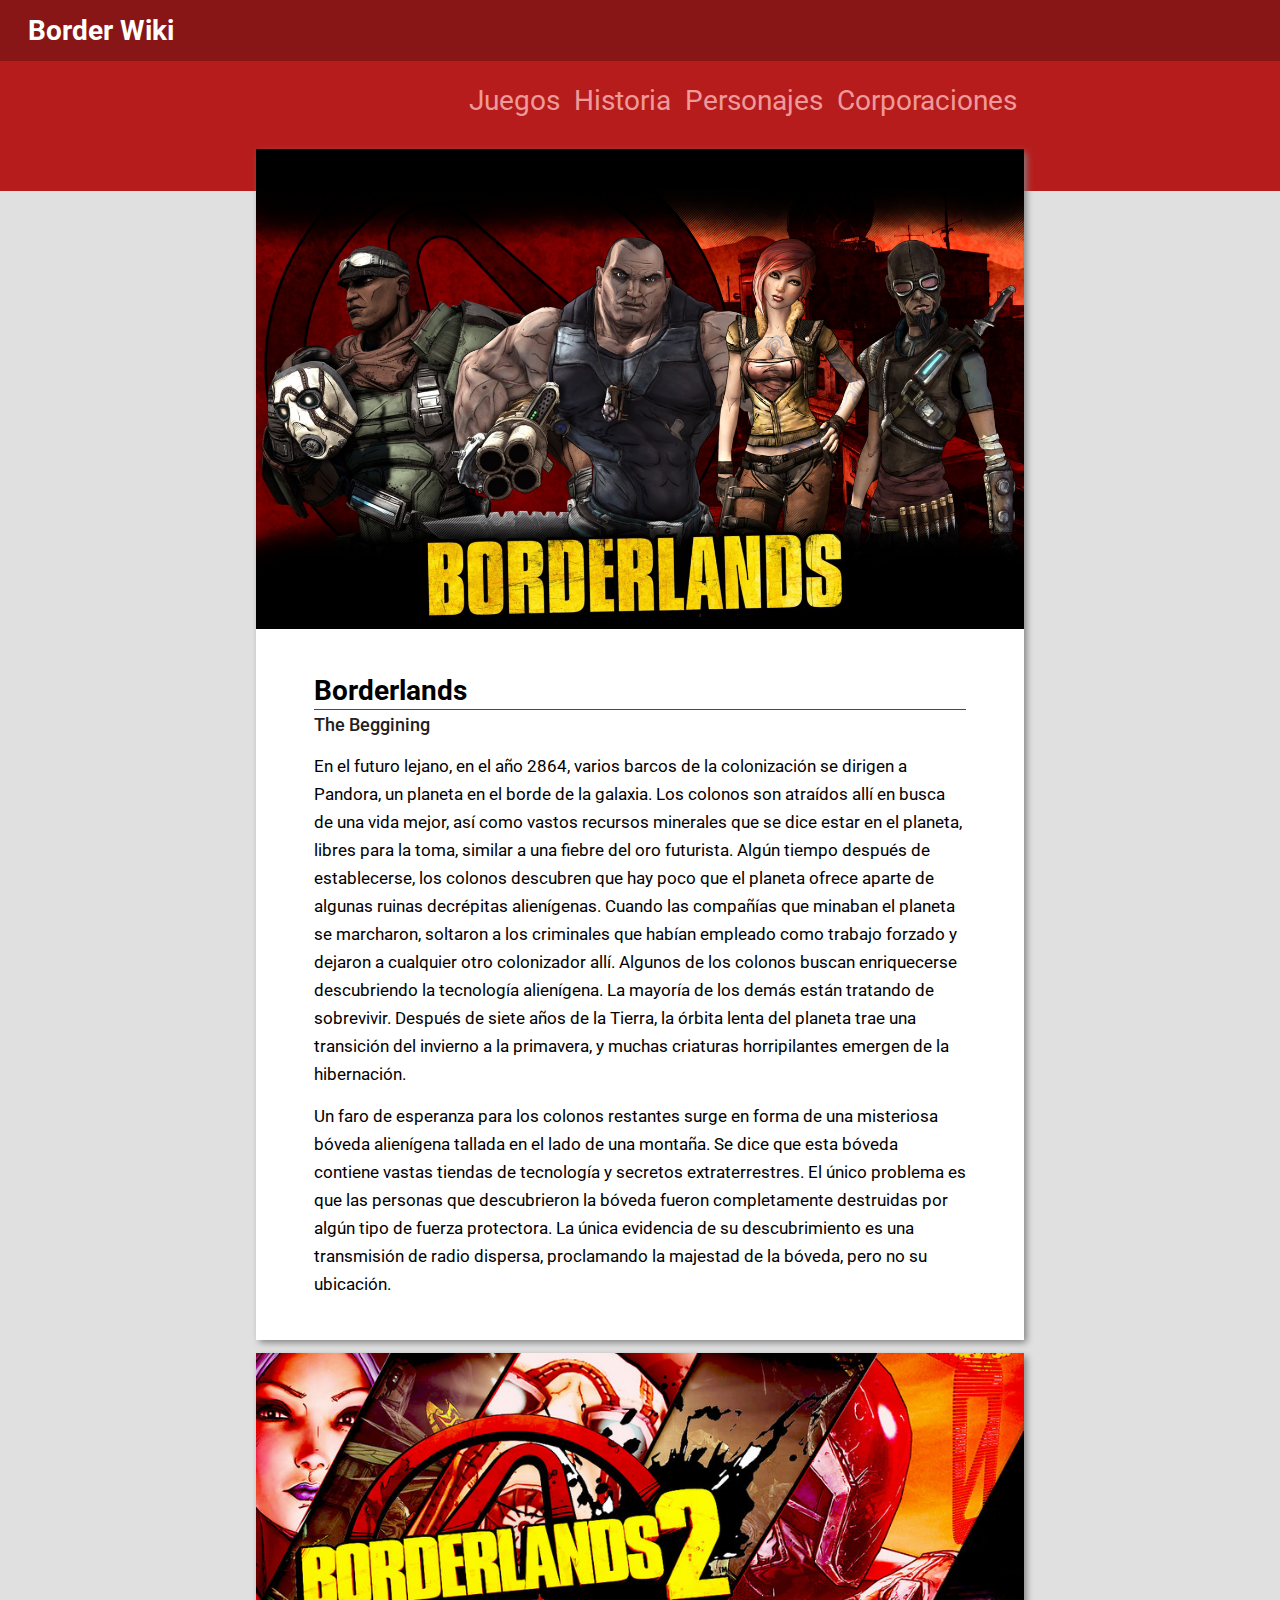
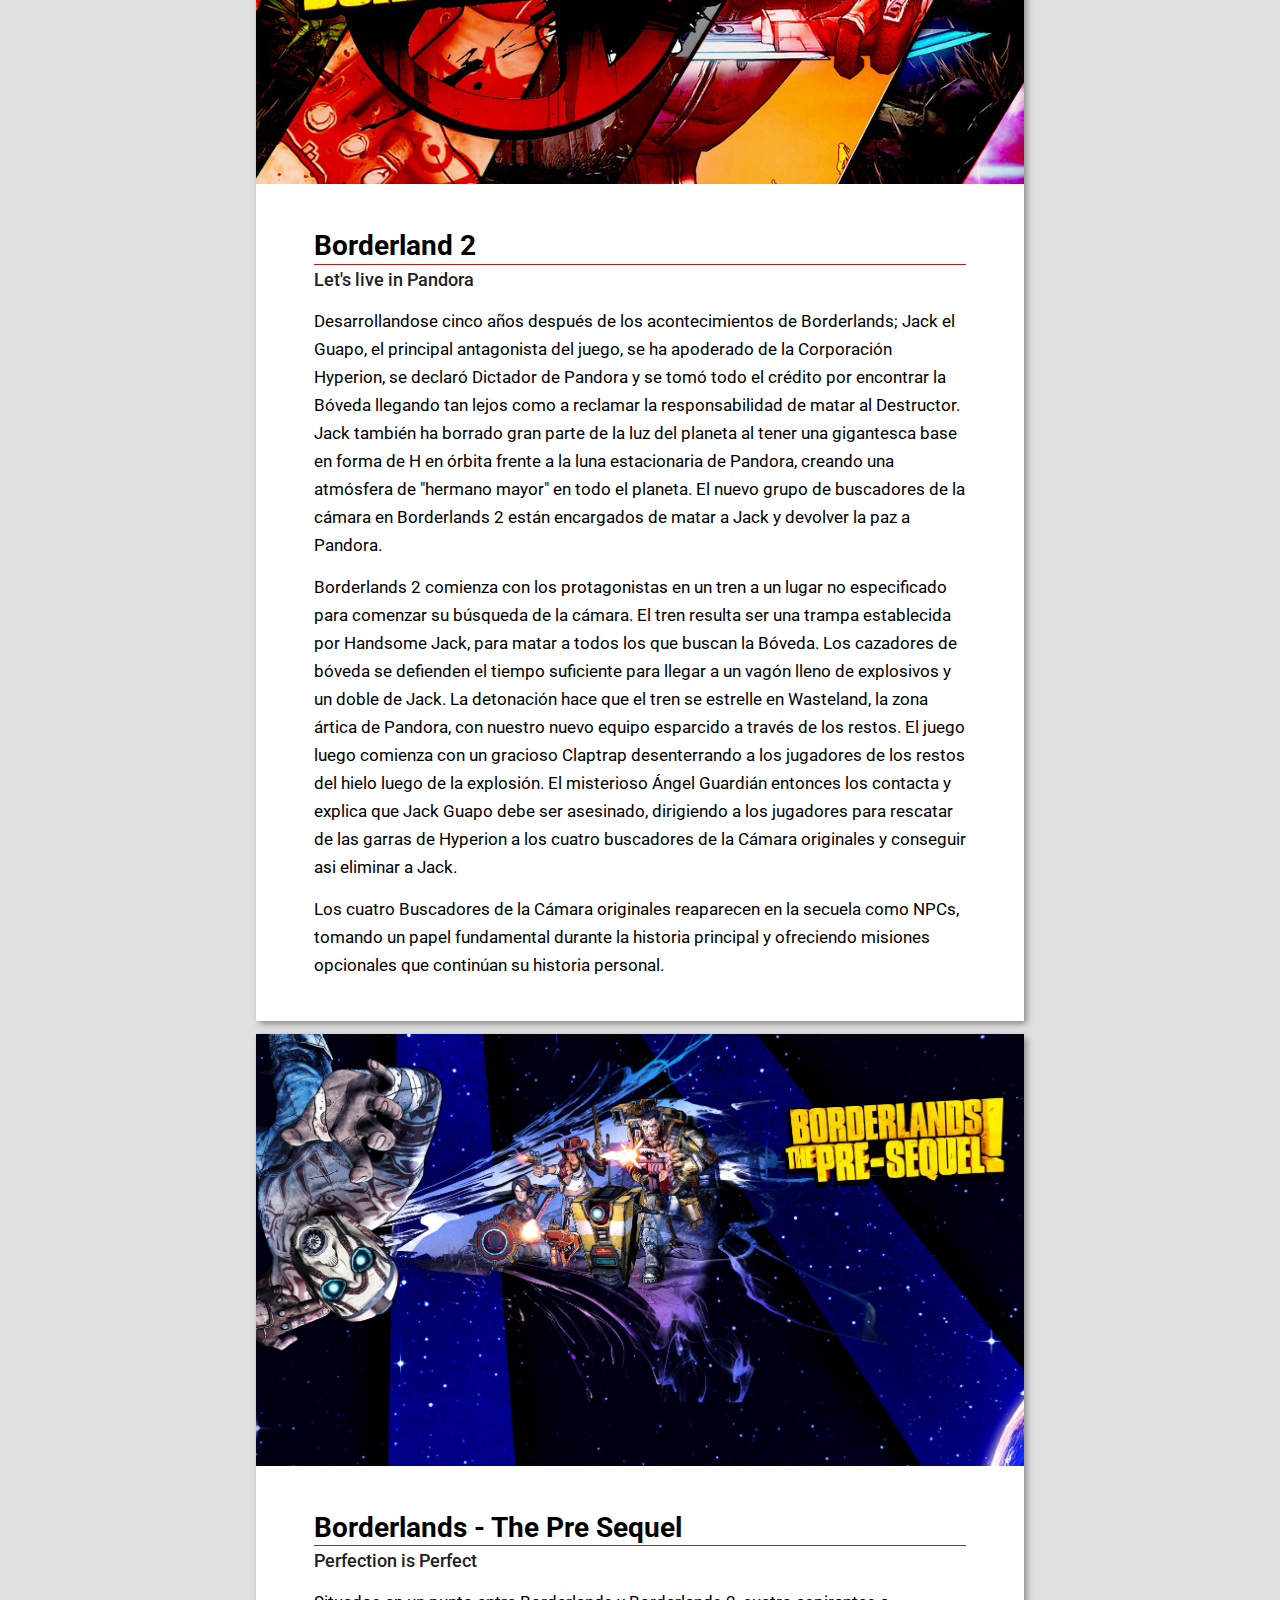
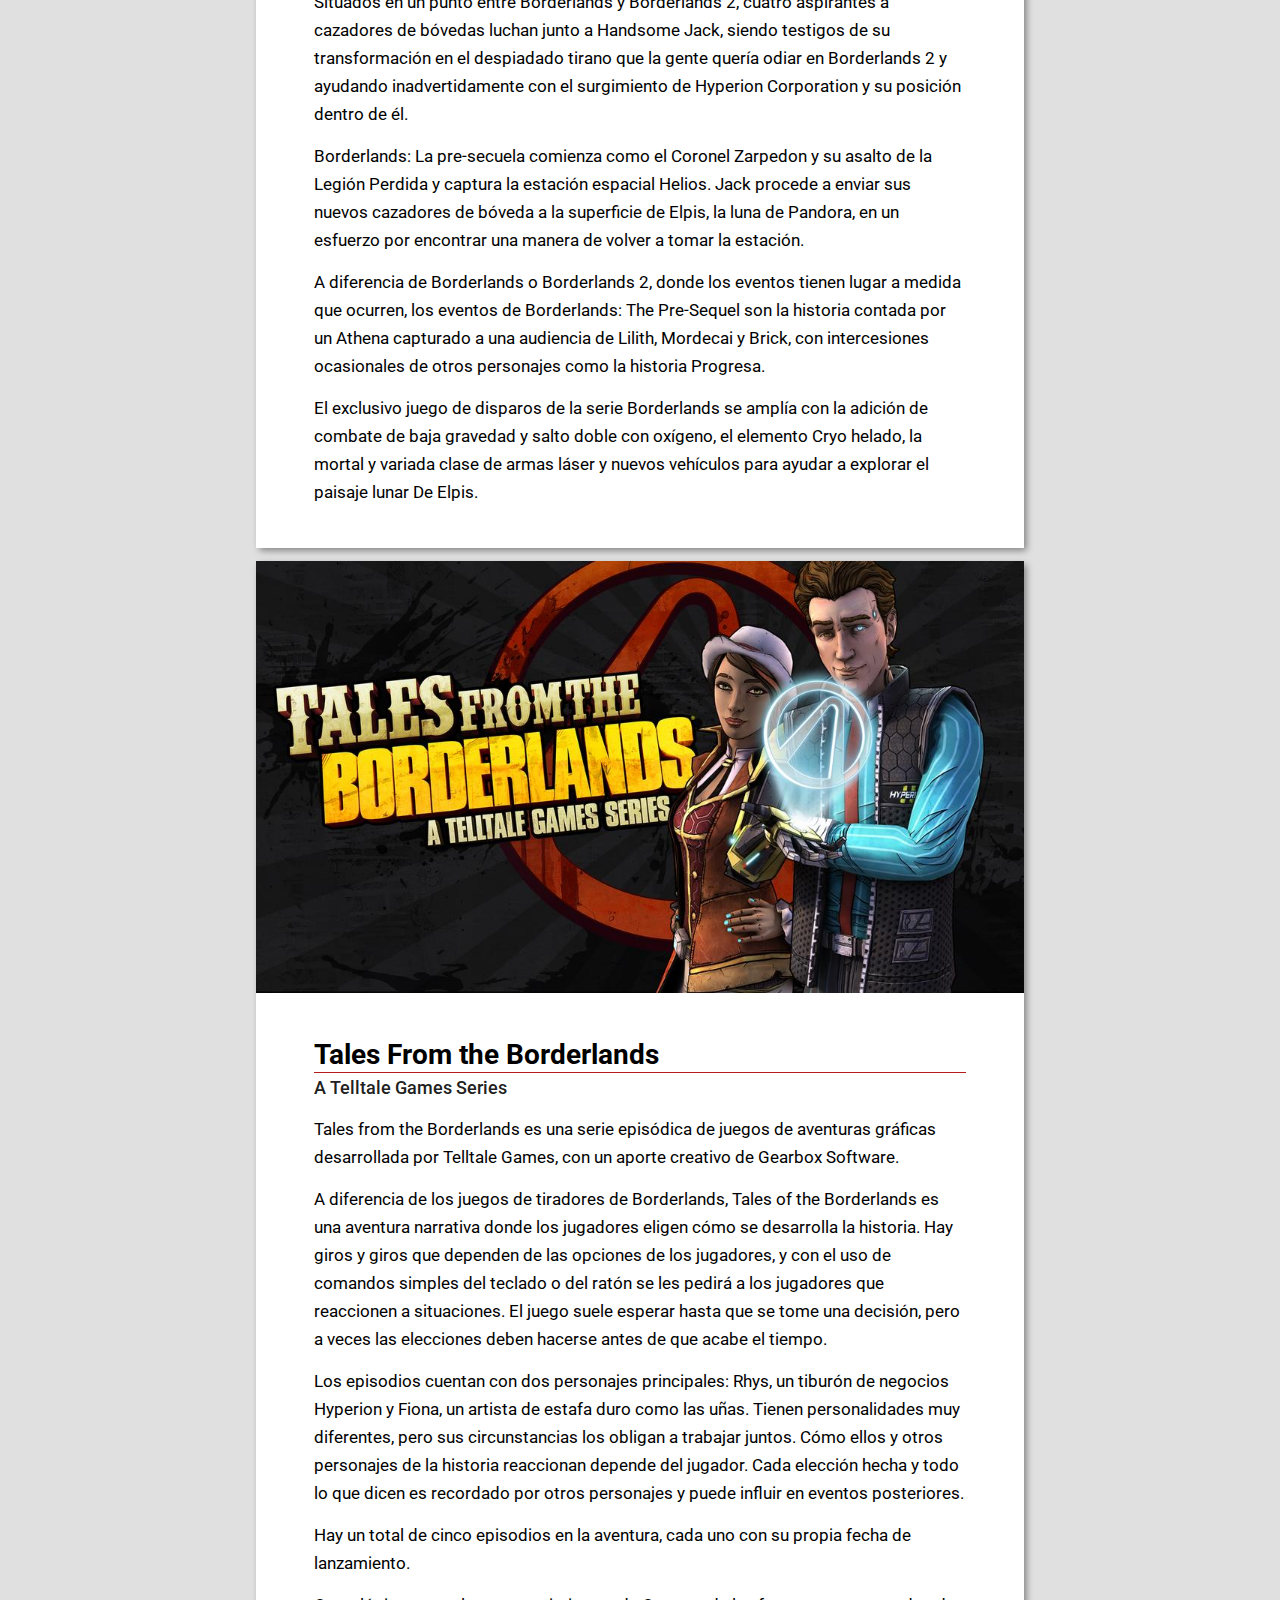
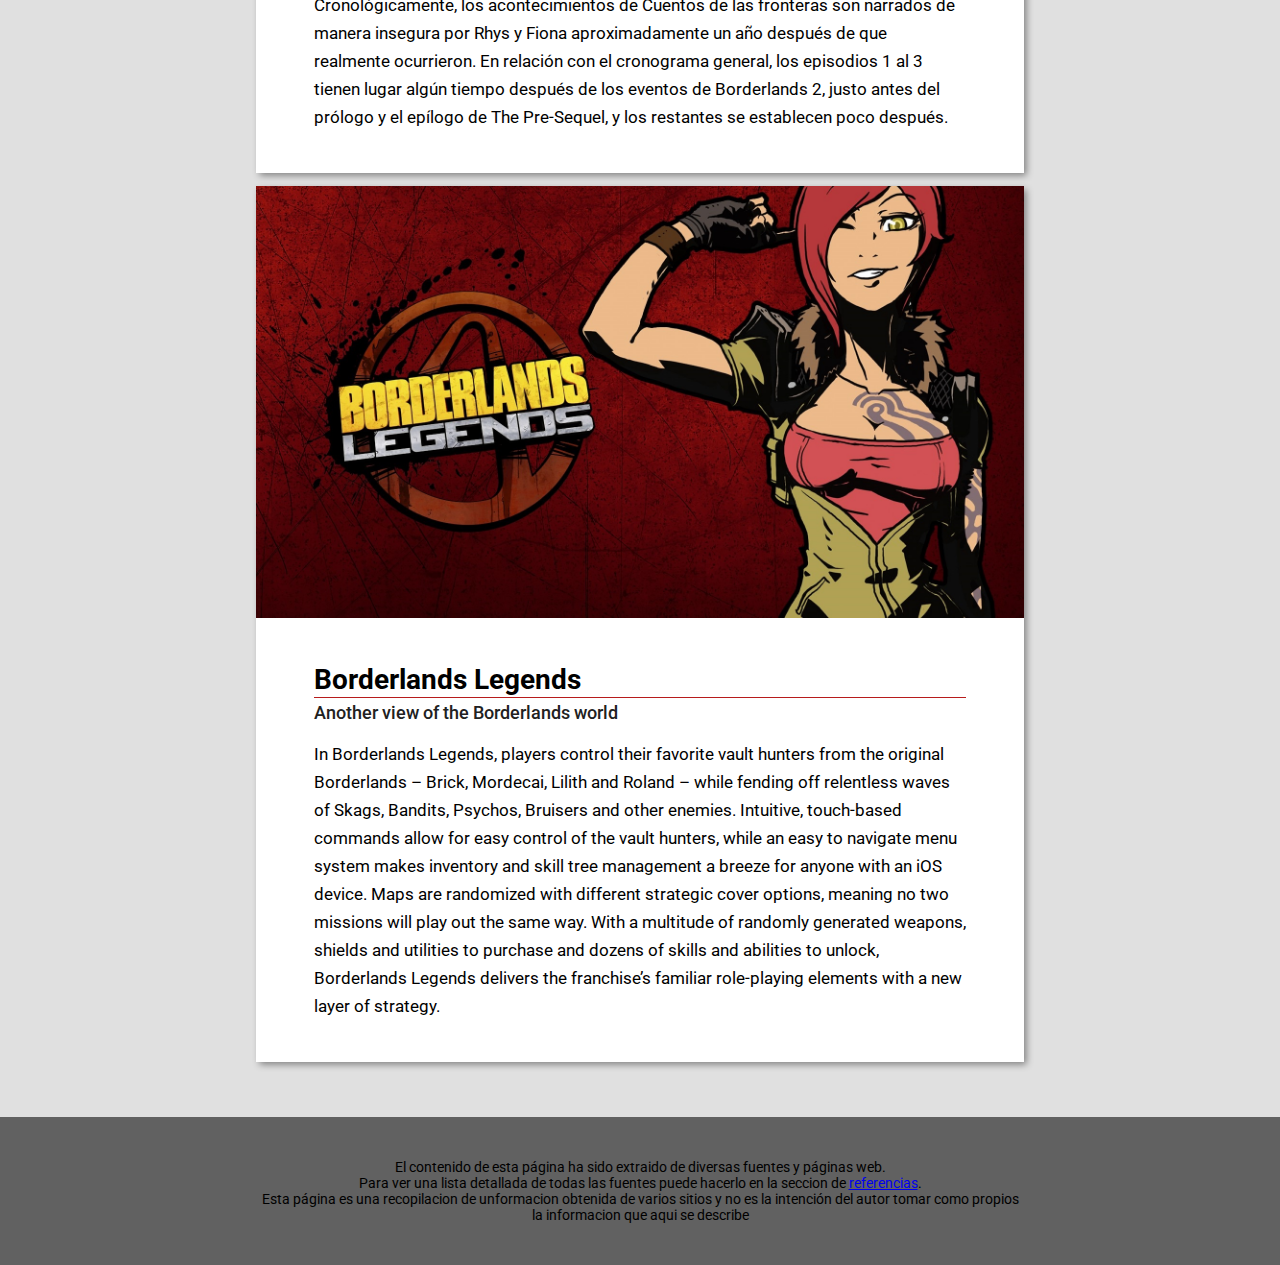
<file: html/juegos.html>
<!DOCTYPE html>
<html lang="es">
	<head>
		<title>Borderlands Wiki</title>
		<meta charset="utf-8">
		<link rel="stylesheet" type="text/css" href="../style.css">
		<link rel="stylesheet" type="text/css" href="../layout.css">
		<link href="https://fonts.googleapis.com/css?family=Roboto" rel="stylesheet">
	</head>

	<body>
		<header>
			<a href="../index.html"><h1>Border Wiki</h1></a>
		</header>

		<nav id="navigation">
			<ul>
				<li><a href="corporaciones.html">Corporaciones</a></li>
				<li><a href="personajes.html">Personajes</a></li>
				<li><a href="historia.html">Historia</a></li>
				<li><a href="juegos.html">Juegos</a></li>
				<div></div>
			</ul>
		</nav>

		<section class="main_content" id="borderlands">
			<img src="../images/borderlands1.jpg" alt="Borderlands 1 Wallpaper">
			<h1>Borderlands</h1>
			<h2>The Beggining</h2>

			<p>En el futuro lejano, en el año 2864, varios barcos de la colonización se dirigen a Pandora, un planeta en el borde de la galaxia. Los colonos son atraídos allí en busca de una vida mejor, así como vastos recursos minerales que se dice estar en el planeta, libres para la toma, similar a una fiebre del oro futurista. Algún tiempo después de establecerse, los colonos descubren que hay poco que el planeta ofrece aparte de algunas ruinas decrépitas alienígenas. Cuando las compañías que minaban el planeta se marcharon, soltaron a los criminales que habían empleado como trabajo forzado y dejaron a cualquier otro colonizador allí. Algunos de los colonos buscan enriquecerse descubriendo la tecnología alienígena. La mayoría de los demás están tratando de sobrevivir. Después de siete años de la Tierra, la órbita lenta del planeta trae una transición del invierno a la primavera, y muchas criaturas horripilantes emergen de la hibernación.</p>

			<p>Un faro de esperanza para los colonos restantes surge en forma de una misteriosa bóveda alienígena tallada en el lado de una montaña. Se dice que esta bóveda contiene vastas tiendas de tecnología y secretos extraterrestres. El único problema es que las personas que descubrieron la bóveda fueron completamente destruidas por algún tipo de fuerza protectora. La única evidencia de su descubrimiento es una transmisión de radio dispersa, proclamando la majestad de la bóveda, pero no su ubicación.</p>
		</section>

		<section class="main_content" id="borderlands_2">
			<img src="../images/borderlands2_alt.jpg" alt="Borderlands 2 Wallpaper">
			<h1>Borderland 2</h1>
			<h2>Let's live in Pandora</h2>
			<p>Desarrollandose cinco años después de los acontecimientos de Borderlands; Jack el Guapo, el principal antagonista del juego, se ha apoderado de la Corporación Hyperion, se declaró Dictador de Pandora y se tomó todo el crédito por encontrar la Bóveda llegando tan lejos como a reclamar la responsabilidad de matar al Destructor. Jack también ha borrado gran parte de la luz del planeta al tener una gigantesca base en forma de H en órbita frente a la luna estacionaria de Pandora, creando una atmósfera de "hermano mayor" en todo el planeta. El nuevo grupo de buscadores de la cámara en Borderlands 2 están encargados de matar a Jack y devolver la paz a Pandora.</p>

			<p>Borderlands 2 comienza con los protagonistas en un tren a un lugar no especificado para comenzar su búsqueda de la cámara. El tren resulta ser una trampa establecida por Handsome Jack, para matar a todos los que buscan la Bóveda. Los cazadores de bóveda se defienden el tiempo suficiente para llegar a un vagón lleno de explosivos y un doble de Jack. La detonación hace que el tren se estrelle en Wasteland, la zona ártica de Pandora, con nuestro nuevo equipo esparcido a través de los restos. El juego luego comienza con un gracioso Claptrap desenterrando a los jugadores de los restos del hielo luego de la explosión. El misterioso Ángel Guardián entonces los contacta y explica que Jack Guapo debe ser asesinado, dirigiendo a los jugadores para rescatar de las garras de Hyperion a los cuatro buscadores de la Cámara originales y conseguir asi eliminar a Jack.</p>

			<p>Los cuatro Buscadores de la Cámara originales reaparecen en la secuela como NPCs, tomando un papel fundamental durante la historia principal y ofreciendo misiones opcionales que continúan su historia personal.</p>
		</section>

		<section class="main_content" id="pre_sequel">
			<img src="../images/borderlands_sequel.jpg" alt="Borderlands Pre Sequel Wallpaper">
			<h1>Borderlands - The Pre Sequel</h1>
			<h2>Perfection is Perfect</h2>
			<p>Situados en un punto entre Borderlands y Borderlands 2, cuatro aspirantes a cazadores de bóvedas luchan junto a Handsome Jack, siendo testigos de su transformación en el despiadado tirano que la gente quería odiar en Borderlands 2 y ayudando inadvertidamente con el surgimiento de Hyperion Corporation y su posición dentro de él.</p>

			<p>Borderlands: La pre-secuela comienza como el Coronel Zarpedon y su asalto de la Legión Perdida y captura la estación espacial Helios. Jack procede a enviar sus nuevos cazadores de bóveda a la superficie de Elpis, la luna de Pandora, en un esfuerzo por encontrar una manera de volver a tomar la estación.</p>

			<p>A diferencia de Borderlands o Borderlands 2, donde los eventos tienen lugar a medida que ocurren, los eventos de Borderlands: The Pre-Sequel son la historia contada por un Athena capturado a una audiencia de Lilith, Mordecai y Brick, con intercesiones ocasionales de otros personajes como la historia Progresa.</p>

			<p>El exclusivo juego de disparos de la serie Borderlands se amplía con la adición de combate de baja gravedad y salto doble con oxígeno, el elemento Cryo helado, la mortal y variada clase de armas láser y nuevos vehículos para ayudar a explorar el paisaje lunar De Elpis.</p>
		</section>

		<section class="main_content" id="tales">
			<img src="../images/borderlands_tales.jpg" alt="Borderlands Pre Sequel Wallpaper">
			<h1>Tales From the Borderlands</h1>
			<h2>A Telltale Games Series</h2>
			<p>Tales from the Borderlands es una serie episódica de juegos de aventuras gráficas desarrollada por Telltale Games, con un aporte creativo de Gearbox Software.</p>
			
			<p>A diferencia de los juegos de tiradores de Borderlands, Tales of the Borderlands es una aventura narrativa donde los jugadores eligen cómo se desarrolla la historia. Hay giros y giros que dependen de las opciones de los jugadores, y con el uso de comandos simples del teclado o del ratón se les pedirá a los jugadores que reaccionen a situaciones. El juego suele esperar hasta que se tome una decisión, pero a veces las elecciones deben hacerse antes de que acabe el tiempo.</p>

			<p>Los episodios cuentan con dos personajes principales: Rhys, un tiburón de negocios Hyperion y Fiona, un artista de estafa duro como las uñas. Tienen personalidades muy diferentes, pero sus circunstancias los obligan a trabajar juntos. Cómo ellos y otros personajes de la historia reaccionan depende del jugador. Cada elección hecha y todo lo que dicen es recordado por otros personajes y puede influir en eventos posteriores.</p>

			<p>Hay un total de cinco episodios en la aventura, cada uno con su propia fecha de lanzamiento.</p>

			<p>Cronológicamente, los acontecimientos de Cuentos de las fronteras son narrados de manera insegura por Rhys y Fiona aproximadamente un año después de que realmente ocurrieron. En relación con el cronograma general, los episodios 1 al 3 tienen lugar algún tiempo después de los eventos de Borderlands 2, justo antes del prólogo y el epílogo de The Pre-Sequel, y los restantes se establecen poco después.</p>
		</section>

		<section class="main_content" id="legends">
			<img src="../images/borderlands_legends.jpg" alt="Borderlands Pre Sequel Wallpaper">
			<h1>Borderlands Legends</h1>
			<h2>Another view of the Borderlands world</h2>
			<p>In Borderlands Legends, players control their favorite vault hunters from the original Borderlands – Brick, Mordecai, Lilith and Roland – while fending off relentless waves of Skags, Bandits, Psychos, Bruisers and other enemies. Intuitive, touch-based commands allow for easy control of the vault hunters, while an easy to navigate menu system makes inventory and skill tree management a breeze for anyone with an iOS device. Maps are randomized with different strategic cover options, meaning no two missions will play out the same way. With a multitude of randomly generated weapons, shields and utilities to purchase and dozens of skills and abilities to unlock, Borderlands Legends delivers the franchise’s familiar role-playing elements with a new layer of strategy.</p>
		</section>

		<footer>
			<p>El contenido de esta página ha sido extraido de diversas fuentes y páginas web.</p>
			<p>Para ver una lista detallada de todas las fuentes puede hacerlo en la seccion de <a href="#">referencias</a>.</p>
			<p>Esta página es una recopilacion de unformacion obtenida de varios sitios y no es la intención del autor tomar como propios la informacion que aqui se describe</p>
		</footer>


	</body>
</html>
</file>
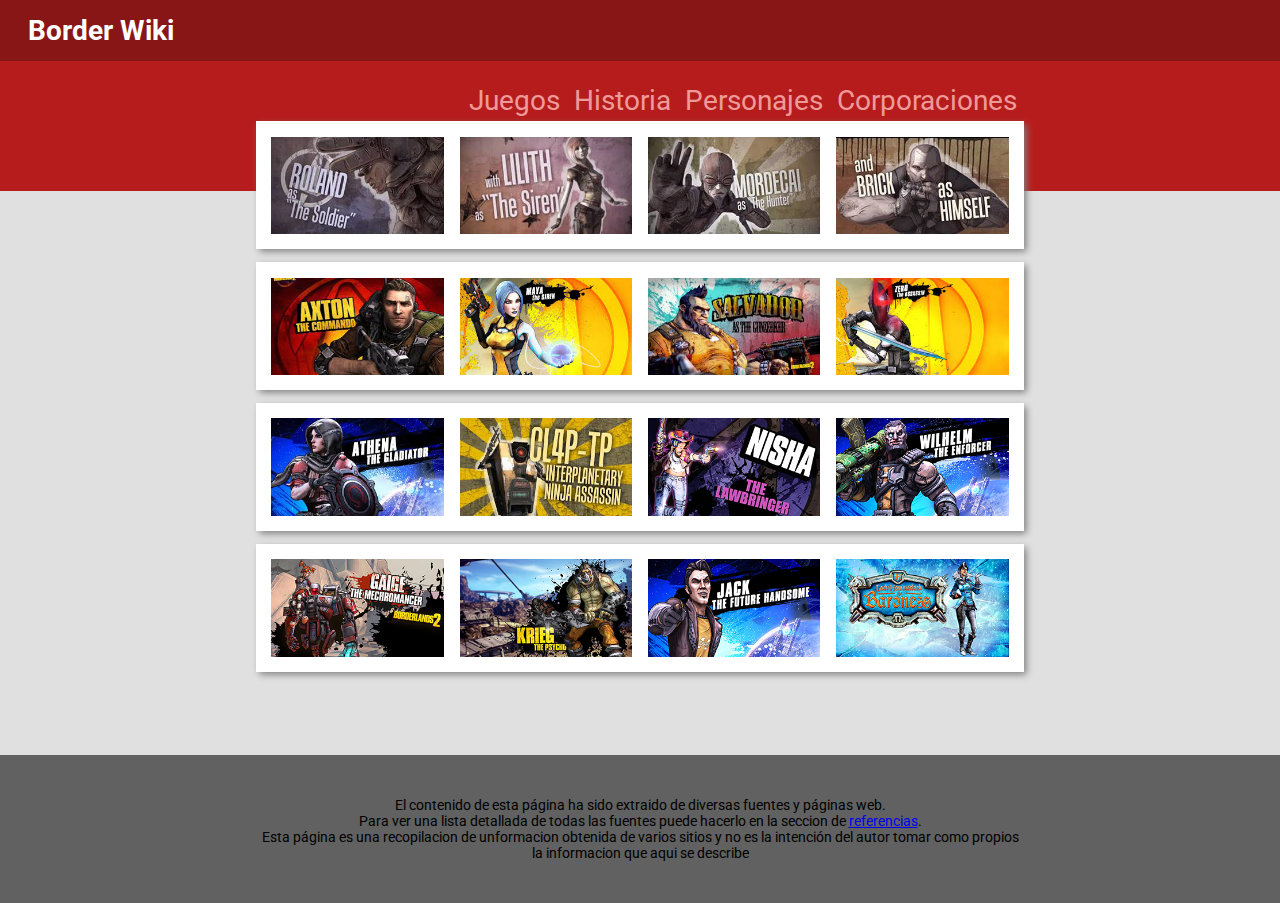
<file: html/personajes.html>
<!DOCTYPE html>
<html lang="es">
	<head>
		<title>Borderlands Wiki</title>
		<meta charset="utf-8">
		<link rel="stylesheet" type="text/css" href="../style.css">
		<link rel="stylesheet" type="text/css" href="../layout.css">
		<link href="https://fonts.googleapis.com/css?family=Roboto" rel="stylesheet">
	</head>

	<body>
		<header>
			<a href="../index.html"><h1>Border Wiki</h1></a>
		</header>

		<nav id="navigation">
			<ul>
				<li><a href="corporaciones.html">Corporaciones</a></li>
				<li><a href="personajes.html">Personajes</a></li>
				<li><a href="historia.html">Historia</a></li>
				<li><a href="juegos.html">Juegos</a></li>
				<div></div>
			</ul>
		</nav>

		<section class="characters_container" id="first_row">
			<img src="../images/roland.jpg" alt="Roland - The Soldier">
			<img src="../images/lilith.jpg" alt="Lilith - The Siren">
			<img src="../images/mordecai.jpg" alt="Mordecai - The Hunter">
			<img src="../images/brick.jpg" alt="Brick - As Himself">
		</section>

		<section class="characters_container">
			<img src="../images/axton.jpg" alt="Axton - The Commando">
			<img src="../images/maya.jpg" alt="Maya - The Siren">
			<img src="../images/salvador.jpg" alt="Salvador - The Gunzaker">
			<img src="../images/zero.jpg" alt="Zero - The Assasin">
		</section>

		<section class="characters_container">
			<img src="../images/athena.jpg" alt="Athena - The Gladiator">
			<img src="../images/claptrap.jpg" alt="claptrap - The Interplanetary Robot Assasin">
			<img src="../images/nisha.jpg" alt="Nisha - The Lawbringer">
			<img src="../images/wilhelm.jpg" alt="Brick - As Himself">
		</section>

		<section class="characters_container">
			<img src="../images/gaige.jpg" alt="Roland - The Soldier">
			<img src="../images/kreig.jpg" alt="Lilith - The Siren">
			<img src="../images/jack.jpg" alt="Mordecai - The Hunter">
			<img src="../images/aurelia.jpg" alt="Brick - As Himself">
		</section>

		<footer>
			<p>El contenido de esta página ha sido extraido de diversas fuentes y páginas web.</p>
			<p>Para ver una lista detallada de todas las fuentes puede hacerlo en la seccion de <a href="#">referencias</a>.</p>
			<p>Esta página es una recopilacion de unformacion obtenida de varios sitios y no es la intención del autor tomar como propios la informacion que aqui se describe</p>
		</footer>

	</body>
</html>
</file>
<file: style.css>
* {
	font-family: 'Roboto', sans-serif;
}

body {
	background-color: #e0e0e0;
}

header {
	background-color: #881616;
}

header h1 {
	color: white;
	font-size: 2rem;
	font-weight: bold;
}

header a {
	text-decoration: none;
}

#navigation {
	background-color: #b71c1c;
}

#navigation ul li a {
	text-decoration: none;
	font-size: 2rem;
	color: #ef9a9a;
}

#navigation ul li a:hover {
	color: white;
	font-weight: bold;
}

.main_content,  .characters_container, .corporaciones  {
	background-color: white;
	box-shadow: 0.2rem 0.2rem 0.5rem gray;
}

.main_content h1 {
	border-bottom: 0.1rem solid #b71c1c;
	font-size: 2rem;
	font-weight: bold;
}

.main_content h2 {
	font-size: 1.3rem;
	color: #212121;
	font-weight: 500;
}

.main_content h3 {
	font-size: 1.3rem;
	border-bottom: 0.1rem solid #b71c1c;
	font-weight: 600;
	margin-bottom: 0.5rem;
}

.main_content h4 {
	font-size: 1.2rem;
	font-weight: bold;
	padding-bottom: 0.5rem;
}

 .main_content p {
 	line-height: 1.8rem;
 	font-size: 1.2rem;
 }

 .characters_container img:hover, .corporaciones img:hover {
 	border-bottom: 1rem solid #881616;
 	margin-bottom: 0;
 }

  .characters_container img, .corporaciones img:hover{
 	transition: all 0.1s;
 }

.quote {
	font-style: italic;
	border-left: 0.2rem solid gray;
	border-right: 0.2rem solid gray;
	padding-left: 1.5rem;
	padding-right: 1.5rem;
	padding-bottom: 1rem;
	color: gray;
}

.quote_author {
	text-align: right;
}

 footer {
 	background-color: #616161;
 }

 footer p {
 	text-align: center;
 }
</file>
<file: layout.css>
* {
	box-sizing: border-box;
	margin: 0px;
	padding: 0px;
}

html {
	font-size: 14px;
}

header h1 {
	padding-bottom: 1rem;
	padding-top: 1rem;
	margin-left: 2rem;
}

header a {
	text-decoration: none;
}

#navigation {
	padding: 4% 0;
}

#navigation ul {
	width: 60%;
	padding-bottom: 2rem;
	margin-left: auto;
	margin-right: auto;
	padding-bottom: 2rem;
	position: relative;
	top: -2rem;
}

#navigation ul li {
	display: inline-block;
	float: right;
}

#navigation ul li a {
	padding: 0.5rem;
}

.main_content  {
	position: relative;
	top: -3rem;
	width: 60%;
	margin-right: auto;
	margin-left: auto;
	margin-bottom: 1%;
}

.main_content h1, .main_content h2, .main_content p {
	width: 85%;
	margin-left: auto;
	margin-right: auto; 
}

.main_content h1, .main_content h2, .main_content p, .main_content h3, .main_content h4 {
	width: 85%;
	margin-left: auto;
	margin-right: auto; 
}

.main_content h1 {
	padding-bottom: 0.1rem;
	padding-top: 3rem;
}

.main_content h2 {
	padding-bottom: 1.2rem;
	padding-top: 0.3rem;
}

 .main_content p {
 	line-height: 2rem;
 	font-size: 1.2rem;
 	padding-bottom: 1rem;
 }

 .main_content p:last-child {
 	padding-bottom: 3rem;
 }

 .characters_container, .corporaciones {
 	position: relative;
 	top: -5rem;
 	width: 60%;
 	margin-left: auto;
 	margin-right: auto;
 	margin-bottom: 1%;
 	overflow: auto;
 }

 .main_content img {
 	width: 100%;
 }

 .characters_container img, .corporaciones img {
 	float: left;
 	margin-right: 2%;
 	margin-top: 2%;
 	margin-bottom: 2%;
 }

 .characters_container img {
 	 width: 22.5%;
 }

.corporaciones img {
 	width: 29%;
 }

 .characters_container img:first-child, .corporaciones img:first-child {
	margin-left: 2%;
}

.main_content p.quote, .main_content p.quote_author {
	width: 70%;
}

 footer {
 	width: 100%;
 	clear: both;
 	padding-top: 3rem;
 	padding-bottom: 3rem;
 }

 footer p {
 	width: 60%;
 	margin-left: auto;
 	margin-right: auto;
 }
</file>
